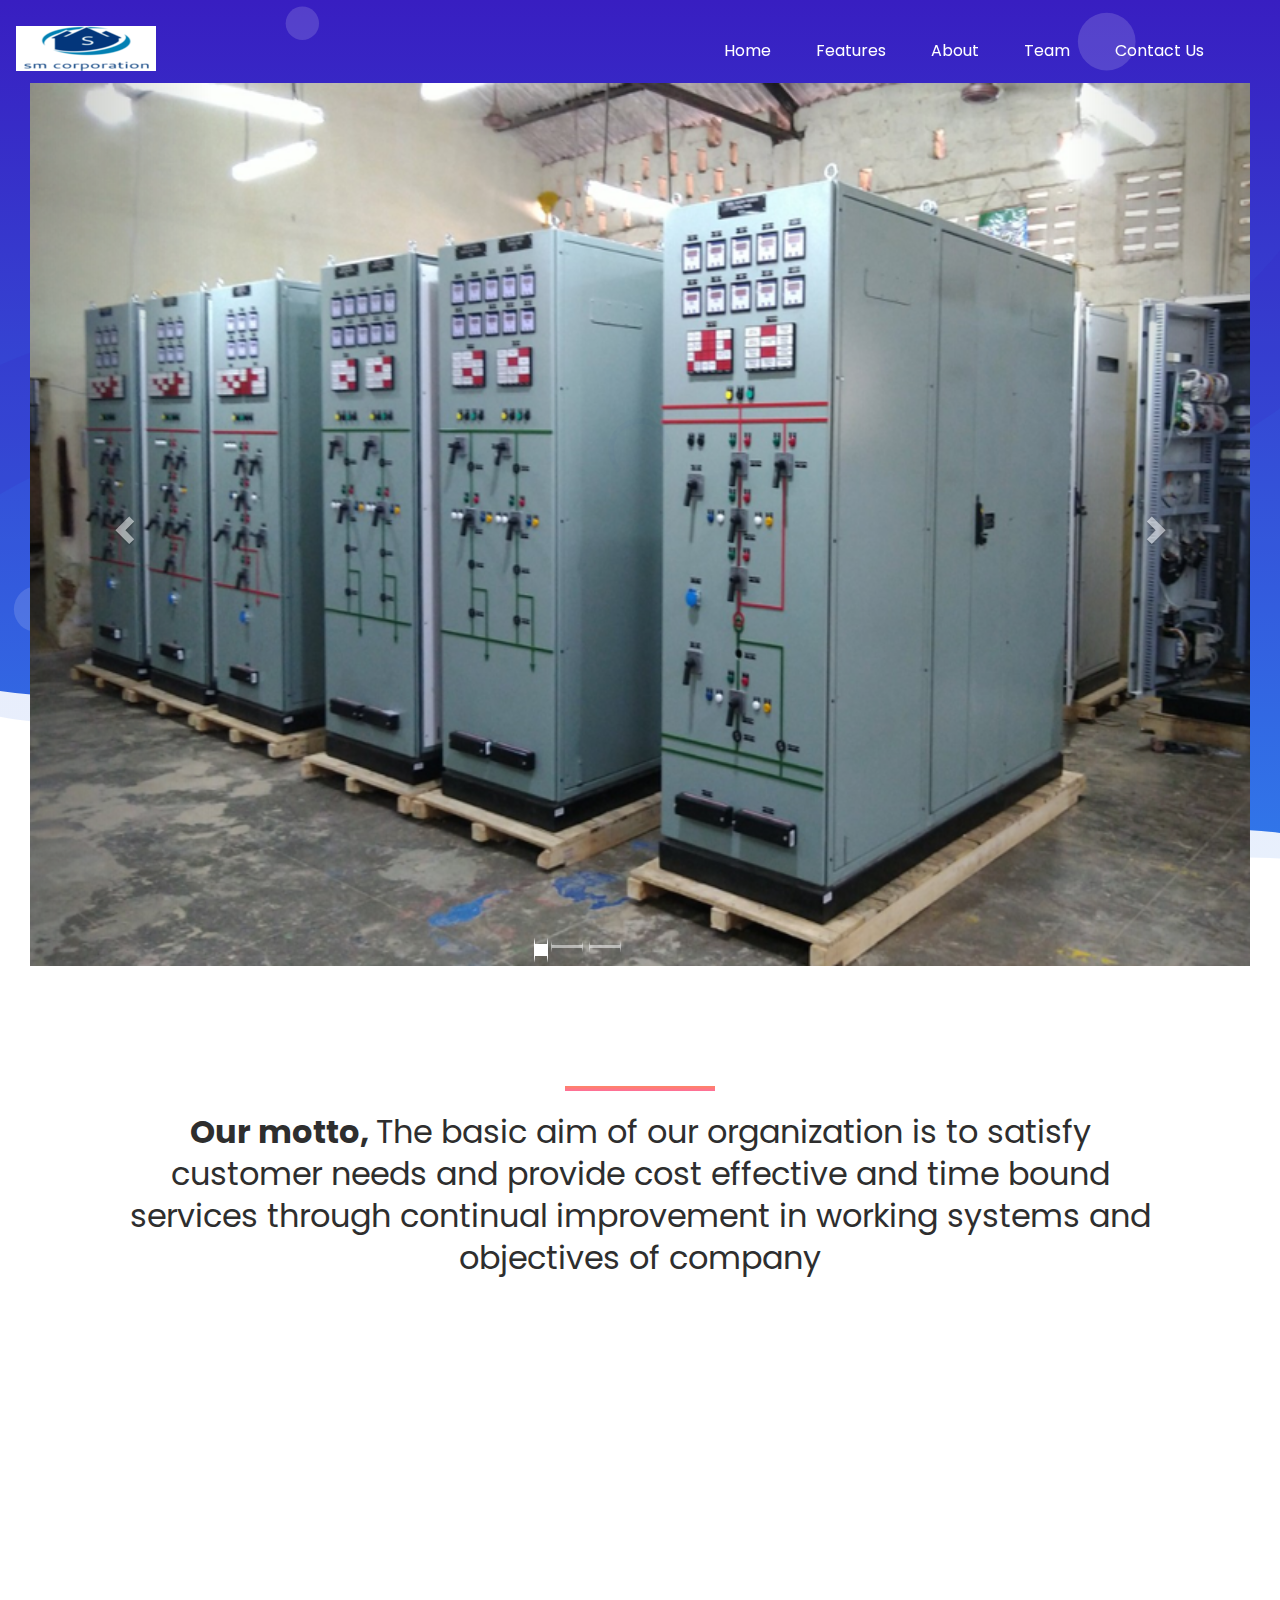
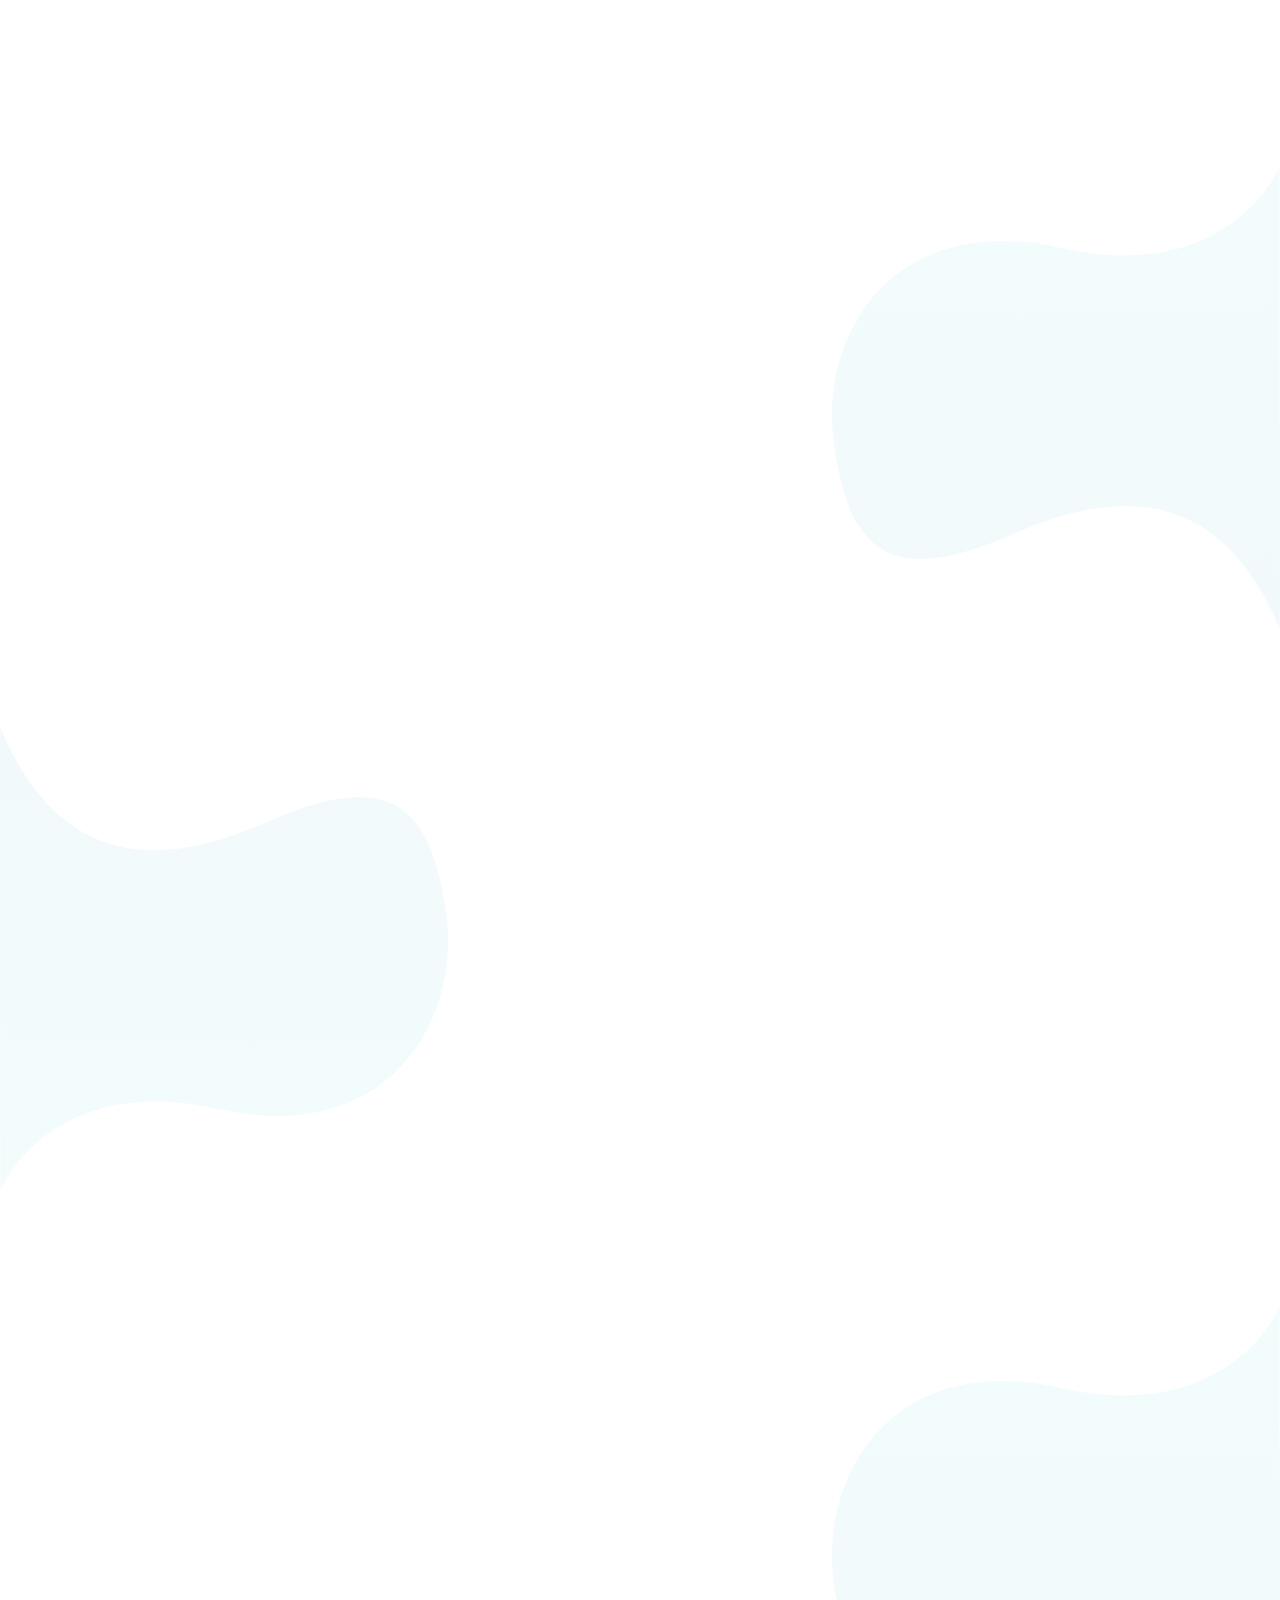
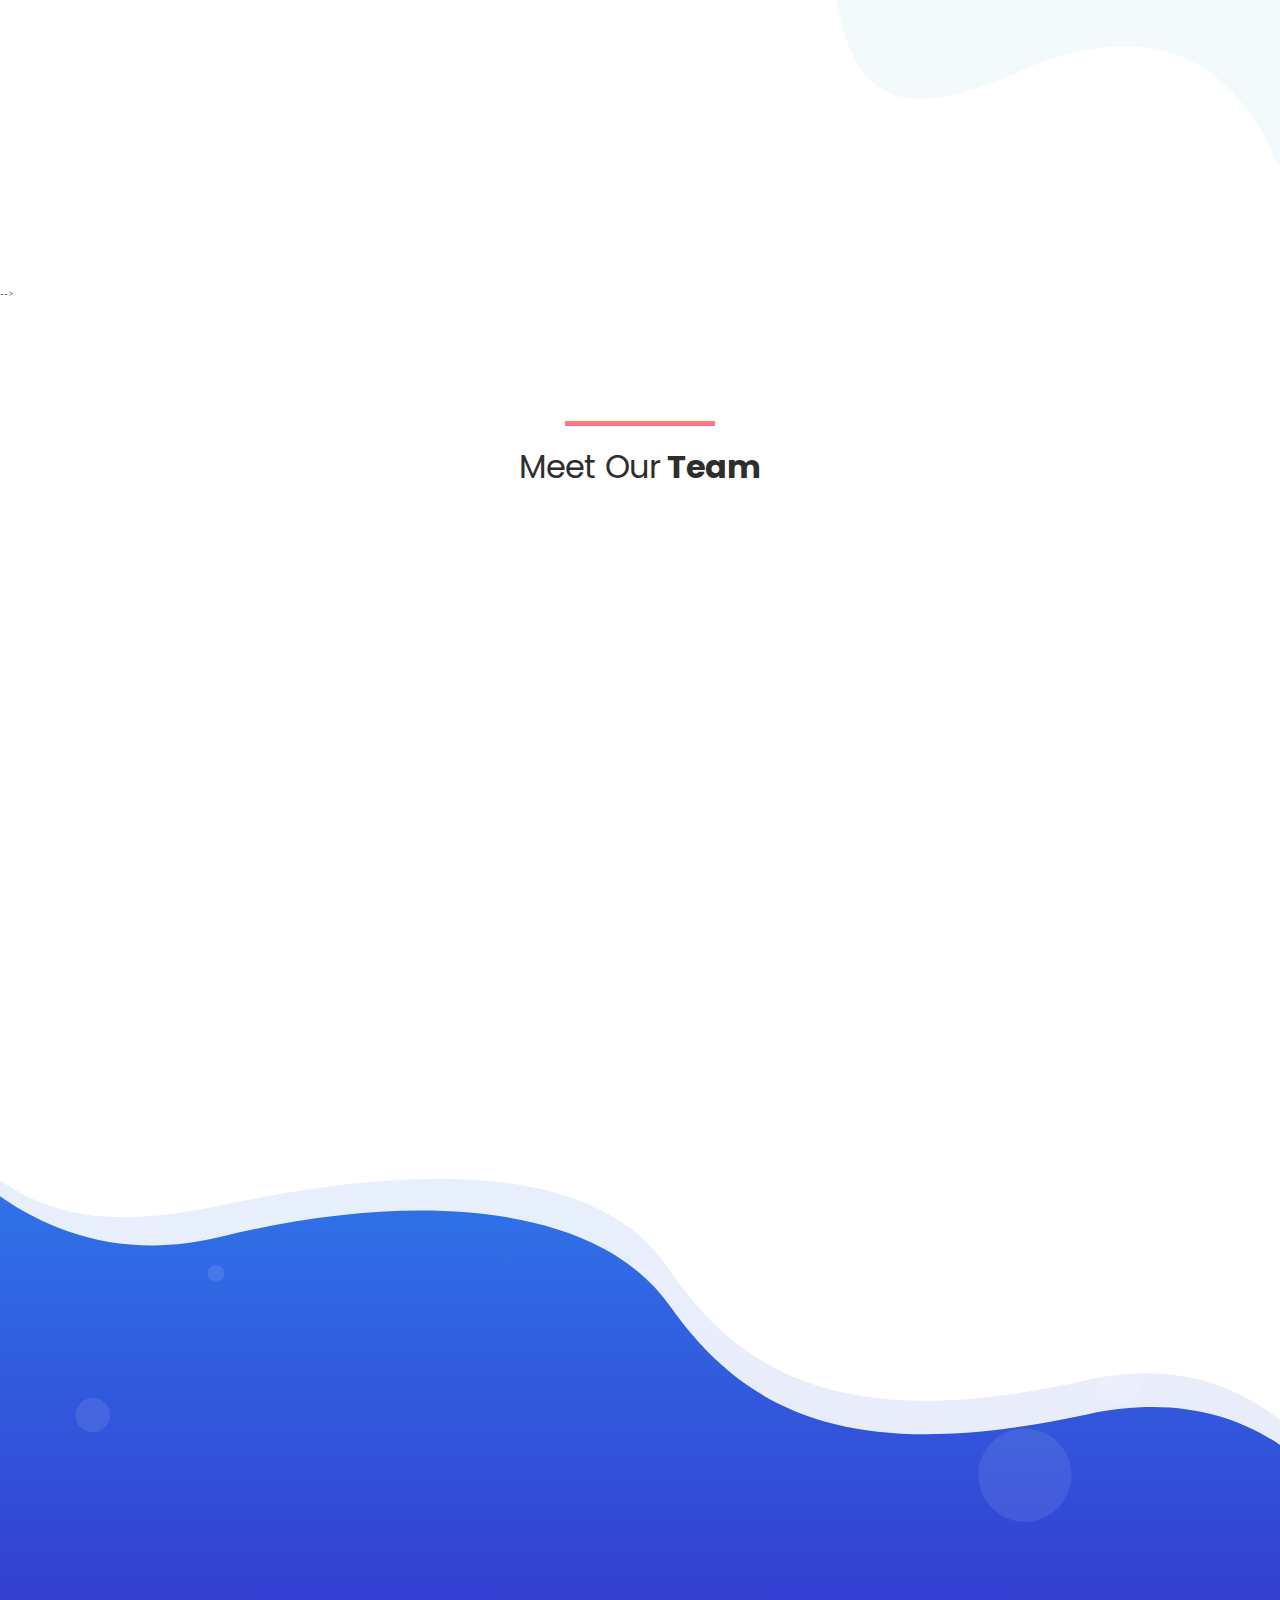
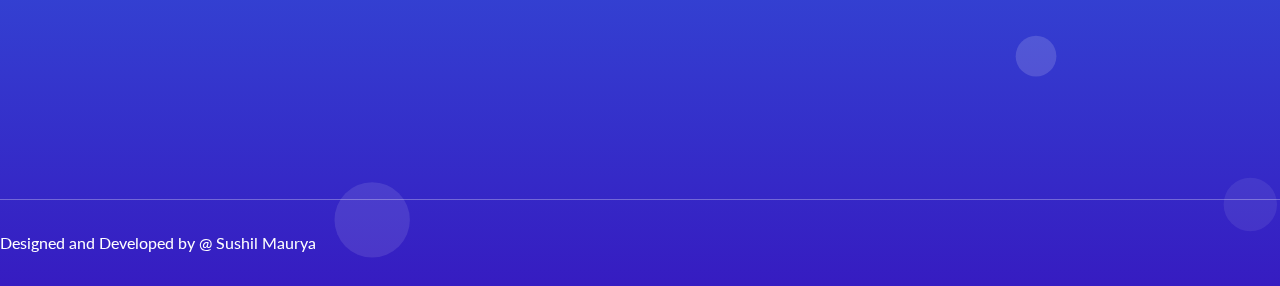
<file: index.html>
<!DOCTYPE html>
<html class="no-js" lang="en">
  <head>
    <meta charset="utf-8" />

    <!--====== Title ======-->
    <title>Basic - SaaS Landing Page</title>

    <meta name="description" content="" />
    <meta name="viewport" content="width=device-width, initial-scale=1" />

    <!--====== Favicon Icon ======-->
    <link
      rel="shortcut icon"
      href="assets/images/favicon.png"
      type="image/png"
    />

    <!-- <meta name="viewport" content="width=device-width, initial-scale=1" /> -->
    <link
      rel="stylesheet"
      href="https://maxcdn.bootstrapcdn.com/bootstrap/3.4.1/css/bootstrap.min.css"
    />
    <script src="https://ajax.googleapis.com/ajax/libs/jquery/3.6.1/jquery.min.js"></script>
    <script src="https://maxcdn.bootstrapcdn.com/bootstrap/3.4.1/js/bootstrap.min.js"></script>
    <!--====== Animate CSS ======-->
    <link rel="stylesheet" href="assets/css/animate.css" />

    <!--====== Magnific Popup CSS ======-->
    <link rel="stylesheet" href="assets/css/magnific-popup.css" />

    <!--====== Slick CSS ======-->
    <link rel="stylesheet" href="assets/css/slick.css" />

    <!--====== Line Icons CSS ======-->
    <link rel="stylesheet" href="assets/css/LineIcons.css" />

    <!--====== Font Awesome CSS ======-->
    <link rel="stylesheet" href="assets/css/font-awesome.min.css" />

    <!--====== Bootstrap CSS ======-->
    <link rel="stylesheet" href="assets/css/bootstrap.min.css" />

    <!--====== Default CSS ======-->
    <link rel="stylesheet" href="assets/css/default.css" />

    <!--====== Style CSS ======-->
    <link rel="stylesheet" href="assets/css/style.css" />
  </head>

  <body>
    <!--[if IE]>
      <p class="browserupgrade">
        You are using an <strong>outdated</strong> browser. Please
        <a href="https://browsehappy.com/">upgrade your browser</a> to improve
        your experience and security.
      </p>
    <![endif]-->

    <!--====== PRELOADER PART START ======-->

    <div class="preloader">
      <div class="loader">
        <div class="ytp-spinner">
          <div class="ytp-spinner-container">
            <div class="ytp-spinner-rotator">
              <div class="ytp-spinner-left">
                <div class="ytp-spinner-circle"></div>
              </div>
              <div class="ytp-spinner-right">
                <div class="ytp-spinner-circle"></div>
              </div>
            </div>
          </div>
        </div>
      </div>
    </div>

    <!--====== PRELOADER PART ENDS ======-->

    <!--====== HEADER PART START ======-->

    <header class="header-area">
      <div class="navbar-area">
        <div class="container">
          <div class="row">
            <div class="col-lg-12">
              <nav class="navbar navbar-expand-lg">
                <a class="navbar-brand" href="index.html">
                  <img
                    src="/assets/images/new_logo_company (1).png"
                    alt="Logo"
                  />
                </a>
                <button
                  class="navbar-toggler"
                  type="button"
                  data-toggle="collapse"
                  data-target="#navbarSupportedContent"
                  aria-controls="navbarSupportedContent"
                  aria-expanded="false"
                  aria-label="Toggle navigation"
                >
                  <span class="toggler-icon"></span>
                  <span class="toggler-icon"></span>
                  <span class="toggler-icon"></span>
                </button>

                <div
                  class="collapse navbar-collapse sub-menu-bar"
                  id="navbarSupportedContent"
                >
                  <ul id="nav" class="navbar-nav ml-auto">
                    <li class="nav-item active">
                      <a class="page-scroll" href="#home">Home</a>
                    </li>
                    <li class="nav-item">
                      <a class="page-scroll" href="#features">Features</a>
                    </li>
                    <li class="nav-item">
                      <a class="page-scroll" href="#about">About</a>
                    </li>
                    <!-- <li class="nav-item">
                      <a class="page-scroll" href="#facts">Why</a>
                    </li> -->
                    <li class="nav-item">
                      <a class="page-scroll" href="#team">Team</a>
                    </li>
                    <!-- <li class="nav-item">
                      <a class="page-scroll" href="#blog">Blog</a>
                    </li> -->
                    <li class="nav-item">
                      <a class="page-scroll" href="#contact">Contact Us</a>
                    </li>
                  </ul>
                </div>
                <!-- navbar collapse -->
                <!-- navbar collapse -->

                <div class="navbar-btn d-none d-sm-inline-block">
                  <!-- <a class="main-btn" data-scroll-nav="0" href="#pricing"
                    >Free Trial</a
                  > -->
                </div>
              </nav>
              <!-- navbar -->
            </div>
          </div>
          <!-- row -->
        </div>
        <!-- container -->
      </div>
      <!-- navbar area -->

      <div
        id="home"
        class="header-hero bg_cover"
        style="background-image: url(assets/images/banner-bg.svg)"
      >
        <div class="container">
          <div class="row justify-content-center">
            <div class="col-lg-8">
              <div class="header-hero-content text-center">
                <!-- <h3
                  class="header-sub-title wow fadeInUp"
                  data-wow-duration="1.3s"
                  data-wow-delay="0.2s"
                >
                  Basic - SaaS Landing Page
                </h3>
                <h2
                  class="header-title wow fadeInUp"
                  data-wow-duration="1.3s"
                  data-wow-delay="0.5s"
                >
                  Kickstart Your SaaS or App Site
                </h2>
                <p
                  class="text wow fadeInUp"
                  data-wow-duration="1.3s"
                  data-wow-delay="0.8s"
                >
                  Lorem ipsum dolor sit amet, consetetur sadipscing elitr, sed
                  diam nonumy eirmod tempor
                </p>
                <a
                  href="#"
                  class="main-btn wow fadeInUp"
                  data-wow-duration="1.3s"
                  data-wow-delay="1.1s"
                  >Get Started</a
                > -->
              </div>
              <!-- header hero content -->
            </div>
          </div>
          <!-- row -->
          <div class="row">
            <div class="col-lg-12">
              <div
                class="header-hero-image text-center wow fadeIn"
                data-wow-duration="1.3s"
                data-wow-delay="1.4s"
              >
                <div class="container">
                  <div
                    id="myCarousel"
                    class="carousel slide"
                    data-ride="carousel"
                  >
                    <!-- Indicators -->
                    <ol class="carousel-indicators">
                      <li
                        data-target="#myCarousel"
                        data-slide-to="0"
                        class="active"
                      ></li>
                      <li data-target="#myCarousel" data-slide-to="1"></li>
                      <li data-target="#myCarousel" data-slide-to="2"></li>
                    </ol>

                    <!-- Wrapper for slides -->
                    <div class="carousel-inner">
                      <div class="item active">
                        <img
                          src="/assets/images/company_img.png"
                          alt="Los Angeles"
                          style="width: 100%"
                        />
                      </div>

                      <div class="item">
                        <img
                          src="/assets/images/img_courosel_2.png"
                          alt="Chicago"
                          style="width: 100%"
                        />
                      </div>

                      <div class="item">
                        <img
                          src="/assets/images/courosel_3_img.png"
                          alt="New york"
                          style="width: 100%"
                        />
                      </div>
                    </div>

                    <!-- Left and right controls -->
                    <a
                      class="left carousel-control"
                      href="#myCarousel"
                      data-slide="prev"
                    >
                      <span class="glyphicon glyphicon-chevron-left"></span>
                      <span class="sr-only">Previous</span>
                    </a>
                    <a
                      class="right carousel-control"
                      href="#myCarousel"
                      data-slide="next"
                    >
                      <span class="glyphicon glyphicon-chevron-right"></span>
                      <span class="sr-only">Next</span>
                    </a>
                  </div>
                </div>
                <!-- <img src="assets/images/header-hero.png" alt="hero" /> -->
              </div>
              <!-- header hero image -->
            </div>
          </div>
          <!-- row -->
        </div>
        <!-- container -->
        <div id="particles-1" class="particles"></div>
      </div>
      <!-- header hero -->
    </header>

    <!--====== HEADER PART ENDS ======-->

    <!--====== BRAMD PART START ======-->

    <!-- <div class="brand-area pt-90">
      <div class="container">
        <div class="row">
          <div class="col-lg-12">
            <div
              class="brand-logo d-flex align-items-center justify-content-center justify-content-md-between"
            >
              <div
                class="single-logo mt-30 wow fadeIn"
                data-wow-duration="1s"
                data-wow-delay="0.2s"
              >
                <img src="assets/images/brand-1.png" alt="brand" />
              </div>
              <!-- single logo -->
    <!-- <div
                class="single-logo mt-30 wow fadeIn"
                data-wow-duration="1.5s"
                data-wow-delay="0.2s"
              >
                <img src="assets/images/brand-2.png" alt="brand" />
              </div>
              <!-- single logo -->
    <!-- <div -->
    <!-- class="single-logo mt-30 wow fadeIn" data-wow-duration="1.5s" -->
    <!-- data-wow-delay="0.3s" > -->
    <!-- -->
    
    <!-- <img src="assets/images/brand-3.png" alt="brand" />
              </div> -->
    <!-- single logo -->
    <!-- <div
                class="single-logo mt-30 wow fadeIn"
                data-wow-duration="1.5s"
                data-wow-delay="0.4s"
              >
                <img src="assets/images/brand-4.png" alt="brand" />
              </div>
              <!-- single logo -->
    <!-- <div
                class="single-logo mt-30 wow fadeIn" -->
    <!-- data-wow-duration="1.5s" data-wow-delay="0.5s" > -->
    <!-- -->
    
    <!-- <img src="assets/images/brand-5.png" alt="brand" /> -->
    <!-- </div> -->
    <!-- single logo -->
    <!-- </div> -->
    <!-- brand logo -->
    <!-- </div> -->
    <!-- </div> -->
    <!-- row -->
    <!-- </div> -->
    <!-- container -->
    <!-- </div> -->
    <!-- -->
    

    <!--====== BRAMD PART ENDS ======-->

    <!--====== SERVICES PART START ======-->

    <section id="features" class="services-area pt-120">
      <div class="container">
        <div class="row justify-content-center">
          <div class="col-lg-10">
            <div class="section-title text-center pb-40">
              <div class="line m-auto"></div>
              <h3 class="title">
                Our motto,
                <span>
                  The basic aim of our organization is to satisfy customer needs
                  and provide cost effective and time bound services through
                  continual improvement in working systems and objectives of
                  company</span
                >
              </h3>
            </div>
            <!-- section title -->
          </div>
        </div>
        <!-- row -->
        <div class="row justify-content-center">
          <div class="col-lg-4 col-md-7 col-sm-8">
            <div
              class="single-services text-center mt-30 wow fadeIn"
              data-wow-duration="1s"
              data-wow-delay="0.2s"
            >
              <div class="services-icon">
                <img
                  class="shape"
                  src="assets/images/services-shape.svg"
                  alt="shape"
                />
                <img
                  class="shape-1"
                  src="assets/images/services-shape-1.svg"
                  alt="shape"
                />
                <i class="lni-baloon"></i>
              </div>
              <div class="services-content mt-30">
                <h4 class="services-title">
                  <a href="#">Products & Services</a>
                </h4>
                <p class="text">
                  We are engaged in Manufacturing of Control and Relay Panels,
                  Electrical Component Suppliers and all kinds of technical and
                  non technical labor support services
                </p>
                <!-- <a class="more" href="#"
                  >Learn More <i class="lni-chevron-right"></i
                ></a> -->
              </div>
            </div>
            <!-- single services -->
          </div>
          <div class="col-lg-4 col-md-7 col-sm-8">
            <div
              class="single-services text-center mt-30 wow fadeIn"
              data-wow-duration="1s"
              data-wow-delay="0.5s"
            >
              <div class="services-icon">
                <img
                  class="shape"
                  src="assets/images/services-shape.svg"
                  alt="shape"
                />
                <img
                  class="shape-1"
                  src="assets/images/services-shape-2.svg"
                  alt="shape"
                />
                <i class="lni-cog"></i>
              </div>
              <div class="services-content mt-30">
                <h4 class="services-title"><a href="#">Robust staff</a></h4>
                <p class="text">
                  We have dedicated Team of More than 30 staff which includes
                  engineers, workers ,helpers On Company Role to Maintain
                  Perfection and Balance the Workflow
                </p>
                <!-- <a class="more" href="#"
                  >Learn More <i class="lni-chevron-right"></i
                ></a> -->
              </div>
            </div>
            <!-- single services -->
          </div>
          <div class="col-lg-4 col-md-7 col-sm-8">
            <div
              class="single-services text-center mt-30 wow fadeIn"
              data-wow-duration="1s"
              data-wow-delay="0.8s"
            >
              <div class="services-icon">
                <img
                  class="shape"
                  src="assets/images/services-shape.svg"
                  alt="shape"
                />
                <img
                  class="shape-1"
                  src="assets/images/services-shape-3.svg"
                  alt="shape"
                />
                <i class="lni-bolt-alt"></i>
              </div>
              <div class="services-content mt-30">
                <h4 class="services-title"><a href="#">Achievements</a></h4>
                <p class="text">
                  Currently we are No.1 CRP Channel Partner in Goa For Siemens
                  Goa Unit In Financial Year 2019-20 more than 1500+ CRP Panels
                  were successfully deliver to esteemed Customers
                </p>
                <!-- <a class="more" href="#"
                  >Learn More <i class="lni-chevron-right"></i
                ></a> -->
              </div>
            </div>
            <!-- single services -->
          </div>
        </div>
        <!-- row -->
      </div>
      <!-- container -->
    </section>

    <!--====== SERVICES PART ENDS ======-->

    <!--====== ABOUT PART START ======-->

    <section id="about" class="about-area pt-70">
      <div class="container">
        <div class="row">
          <div class="col-lg-6">
            <div
              class="about-content mt-50 wow fadeInLeftBig"
              data-wow-duration="1s"
              data-wow-delay="0.5s"
            >
              <div class="section-title">
                <div class="line"></div>
                <h3 class="title">
                  Control & Relay panel <span>Features and Apllications</span>
                </h3>
              </div>
              <!-- section title -->
              <p class="text">
                A control & relay panel is designed to provide to control the
                associated line or transformer through outdoor switchgear at
                various 11KV and 33KV zonal substations. The control & Relay
                panels are complete in themselves with all main and auxiliary
                relays, annunciation relay, fuses, links, switches, wiring,
                labels, terminal blocks, earthing terminals, base frame,
                foundation bolts, illumination, cable glands etc. These panels
                are used for the control & monitoring of electrical equipments
                such as transformers, generators and circuit breakers. Indoor
                Control panel for Outdoor VCB includes IDMT Numerical relay,
                Master Trip Relay, Trip circuit Supervision Relay, Indications &
                meters etc. We have the capacity to Manufacture 90-100CRP Panels
                Per Month
              </p>
              <!-- <a href="#" class="main-btn">Try it Free</a> -->
            </div>
            <!-- about content -->
          </div>
          <div class="col-lg-6">
            <div
              class="about-image text-center mt-50 wow fadeInRightBig"
              data-wow-duration="1s"
              data-wow-delay="0.5s"
            >
              <img src="assets/images/company_img.png" alt="about" />
            </div>
            <!-- about image -->
          </div>
        </div>
        <!-- row -->
      </div>
      <!-- container -->
      <div class="about-shape-1">
        <img src="assets/images/about-shape-1.svg" alt="shape" />
      </div>
    </section>

    <!--====== ABOUT PART ENDS ======-->

    <!--====== ABOUT PART START ======-->

    <section class="about-area pt-70">
      <div class="about-shape-2">
        <img src="/assets/images/about-shape-2.svg" alt="shape" />
      </div>
      <div class="container">
        <div class="row">
          <div class="col-lg-6 order-lg-last">
            <div
              class="about-content mt-50 wow fadeInLeftBig"
              data-wow-duration="1s"
              data-wow-delay="0.5s"
            >
              <div class="section-title">
                <div class="line"></div>
                <h3 class="title">
                  Process flow <span> during manufacturing </span>
                </h3>
              </div>
              <!-- section title -->
              <p class="text">
                Lorem ipsum dolor sit amet, consetetur sadipscing elitr, seiam
                nonumy eirmod tempor invidunt ut labore et dolore magna aliquyam
                erat, sed diam voluptua. At vero eos et accusam et justo duo
                dolores et ea rebum. Stet clita kasd gubergren, no sea takimata
                sanctus est Lorem ipsum dolor sit amet. Lorem ipsum dolor sit
                amet, consetetur sadipscing.
              </p>
              <!-- <a href="#" class="main-btn">Try it Free</a> -->
            </div>
            <!-- about content -->
          </div>
          <div class="col-lg-6 order-lg-first">
            <div
              class="about-image text-center mt-50 wow fadeInRightBig"
              data-wow-duration="1s"
              data-wow-delay="0.5s"
            >
              <img src="assets/images/procee_flow_ind.png" alt="about" />
            </div>
            <!-- about image -->
          </div>
        </div>
        <!-- row -->
      </div>
      <!-- container -->
    </section>

    <!--====== ABOUT PART START ======-->

    <section class="about-area pt-70">
      <div class="container">
        <div class="row">
          <div class="col-lg-6">
            <div
              class="about-content mt-50 wow fadeInLeftBig"
              data-wow-duration="1s"
              data-wow-delay="0.5s"
            >
              <div class="section-title">
                <div class="line"></div>
                <h3 class="title">
                  <span>Organization hierarchy</span> and customer satisfaction.
                </h3>
              </div>
              <!-- section title -->
              <p class="text">
                We shall create a environment wherein company’s growth and well
                being are intertwined with the progress and prosperity of its
                employees. We will inculcate work ethic where all actions are
                customer driven. We have 3 Dedicated contractor Working with SM
                Only.
              </p>
              <!-- <a href="#" class="main-btn">Try it Free</a> -->
            </div>
            <!-- about content -->
          </div>
          <div class="col-lg-6">
            <div
              class="about-image text-center mt-50 wow fadeInRightBig"
              data-wow-duration="1s"
              data-wow-delay="0.5s"
            >
              <img src="assets/images/organization_chart.png" alt="about" />
            </div>
            <!-- about image -->
          </div>
        </div>
        <!-- row -->
      </div>
      <!-- container -->
      <div class="about-shape-1">
        <img src="assets/images/about-shape-1.svg" alt="shape" />
      </div>
    </section>

    <!--====== ABOUT PART ENDS ======-->

    <!--====== ABOUT PART ENDS ======-->

    <!--====== VIDEO COUNTER PART START ======-->

    <!-- <section id="facts" class="video-counter pt-70">
      <div class="container">
        <div class="row">
          <div class="col-lg-6">
            <div
              class="video-content mt-50 wow fadeIn"
              data-wow-duration="1s"
              data-wow-delay="0.5s"
            >
              <img class="dots" src="assets/images/dots.svg" alt="dots" />
              <div class="video-wrapper">
                <div class="video-image">
                  <img src="assets/images/video.png" alt="video" />
                </div>
                <div class="video-icon">
                  <a
                    href="https://www.youtube.com/watch?v=r44RKWyfcFw"
                    class="video-popup"
                    ><i class="lni-play"></i
                  ></a>
                </div>
              </div>
              <!-- video wrapper -->
    <!-- </div> -->
    <!-- video content -->
    <!-- </div> -->
    <!-- <div class="col-lg-6">
            <div
              class="counter-wrapper mt-50 wow fadeIn"
              data-wow-duration="1s"
              data-wow-delay="0.8s"
            >
              <div class="counter-content">
                <div class="section-title">
                  <div class="line"></div>
                  <h3 class="title">Cool facts <span> this about app</span></h3>
                </div> -->
    <!-- section title -->
    <!-- <p class="text">
                  Lorem ipsum dolor sit amet, consetetur sadipscing elitr, seiam
                  nonumy eirmod tempor invidunt ut labore et dolore magna
                  aliquyam erat, sed diam voluptua.
                </p>
              </div> -->
    <!-- counter content -->
    <!-- <div class="row no-gutters">
                <div class="col-4">
                  <div
                    class="single-counter counter-color-1 d-flex align-items-center justify-content-center"
                  >
                    <div class="counter-items text-center">
                      <span class="count"
                        ><span class="counter">125</span>K</span
                      > -->
    <!-- <p class="text">Downloads</p>
                    </div>
                  </div> -->
    <!-- single counter -->
    <!-- </div>
                <div class="col-4">
                  <div
                    class="single-counter counter-color-2 d-flex align-items-center justify-content-center"
                  >
                    <div class="counter-items text-center">
                      <span class="count"
                        ><span class="counter">87</span>K</span
                      >
                      <p class="text">Active Users</p>
                    </div>
                  </div> -->
    <!-- single counter -->
    <!-- </div>
                <div class="col-4">
                  <div
                    class="single-counter counter-color-3 d-flex align-items-center justify-content-center"
                  >
                    <div class="counter-items text-center">
                      <span class="count"
                        ><span class="counter">4.8</span></span
                      >
                      <p class="text">User Rating</p>
                    </div>
                  </div> -->
    <!-- single counter -->
    <!-- </div>
              </div> -->
    <!-- row -->
    <!-- </div> -->
    <!-- counter wrapper -->
    <!-- </div>
        </div> -->
    <!-- row -->
    <!-- </div> -->
    -->
    <!-- container -->
    <!-- </section> -->

    <!--====== VIDEO COUNTER PART ENDS ======-->

    <!--====== TEAM PART START ======-->

    <section id="team" class="team-area pt-120">
      <div class="container">
        <div class="row justify-content-center">
          <div class="col-lg-5">
            <div class="section-title text-center pb-30">
              <div class="line m-auto"></div>
              <h3 class="title"><span>Meet Our</span> Team</h3>
            </div>
            <!-- section title -->
          </div>
        </div>
        <!-- row -->
        <div class="row justify-content-center">
          <div class="col-lg-4 col-md-7 col-sm-8">
            <div
              class="single-team text-center mt-30 wow fadeIn"
              data-wow-duration="1s"
              data-wow-delay="0.2s"
            >
              <div class="team-image">
                <img src="assets/images/pramod_img (2).jpeg" alt="Team" />
                <div class="social">
                  <!-- <ul>
                    <li>
                      <a href="#"><i class="lni-facebook-filled"></i></a>
                    </li>
                    <li>
                      <a href="#"><i class="lni-twitter-filled"></i></a>
                    </li>
                    <li>
                      <a href="#"><i class="lni-instagram-filled"></i></a>
                    </li>
                    <li>
                      <a href="#"><i class="lni-linkedin-original"></i></a>
                    </li>
                  </ul> -->
                </div>
              </div>
              <div class="team-content">
                <h5 class="holder-name"><a href="#">Mr.Pramod Maurya</a></h5>
                <p class="text">Founder and HOD(Purchase)</p>
              </div>
            </div>
            <!-- single team -->
          </div>
          <div class="col-lg-4 col-md-7 col-sm-8">
            <div
              class="single-team text-center mt-30 wow fadeIn"
              data-wow-duration="1s"
              data-wow-delay="0.5s"
            >
              <div class="team-image">
                <img src="assets/images/umesh_img.jpeg" alt="Team" />
                <div class="social">
                  <!-- <ul>
                    <li>
                      <a href="#"><i class="lni-facebook-filled"></i></a>
                    </li>
                    <li>
                      <a href="#"><i class="lni-twitter-filled"></i></a>
                    </li>
                    <li>
                      <a href="#"><i class="lni-instagram-filled"></i></a>
                    </li>
                    <li>
                      <a href="#"><i class="lni-linkedin-original"></i></a>
                    </li>
                  </ul> -->
                </div>
              </div>
              <div class="team-content">
                <h5 class="holder-name"><a href="#"> Mr.Umesh kushwaha</a></h5>
                <p class="text">Co founder</p>
              </div>
            </div>
            <!-- single team -->
          </div>
          <div class="col-lg-4 col-md-7 col-sm-8">
            <div
              class="single-team text-center mt-30 wow fadeIn"
              data-wow-duration="1s"
              data-wow-delay="0.8s"
            >
              <div class="team-image">
                <img src="assets/images/team-1.png" alt="Team" />
                <div class="social">
                  <!-- <ul>
                    <li>
                      <a href="#"><i class="lni-facebook-filled"></i></a>
                    </li>
                    <li>
                      <a href="#"><i class="lni-twitter-filled"></i></a>
                    </li>
                    <li>
                      <a href="#"><i class="lni-instagram-filled"></i></a>
                    </li>
                    <li>
                      <a href="#"><i class="lni-linkedin-original"></i></a>
                    </li>
                  </ul> -->
                </div>
              </div>
              <div class="team-content">
                <h5 class="holder-name"><a href="#">XYZ</a></h5>
                <p class="text">Business Development Manager</p>
              </div>
            </div>
            <!-- single team -->
          </div>
        </div>
        <!-- row -->
      </div>
      <!-- container -->
    </section>

    <!--====== TEAM PART ENDS ======-->

    <!--====== TESTIMONIAL PART START ======-->

    <!-- <section id="testimonial" class="testimonial-area pt-120">
      <div class="container">
        <div class="row justify-content-center">
          <div class="col-lg-5">
            <div class="section-title text-center pb-40">
              <div class="line m-auto"></div>
              <h3 class="title">Users sharing<span> their experience</span></h3>
            </div>
            <!-- section title -->
    <!-- </div>
        </div> -->
    <!-- row -->
    <!-- <div
          class="row testimonial-active wow fadeInUpBig"
          data-wow-duration="1s"
          data-wow-delay="0.8s"
        >
          <div class="col-lg-4">
            <div class="single-testimonial">
              <div
                class="testimonial-review d-flex align-items-center justify-content-between"
              >
                <div class="quota">
                  <i class="lni-quotation"></i>
                </div>
                <div class="star">
                  <ul>
                    <li><i class="lni-star-filled"></i></li>
                    <li><i class="lni-star-filled"></i></li>
                    <li><i class="lni-star-filled"></i></li>
                    <li><i class="lni-star-filled"></i></li>
                    <li><i class="lni-star-filled"></i></li>
                  </ul>
                </div>
              </div>
              <div class="testimonial-text">
                <p class="text">
                  Lorem ipsum dolor sit amet,consetetur sadipscing elitr,
                  seddiam nonu eirmod tempor invidunt labore.Lorem ipsum dolor
                  sit amet,consetetur sadipscing elitr, seddiam nonu.
                </p>
              </div>
              <div class="testimonial-author d-flex align-items-center">
                <div class="author-image">
                  <img
                    class="shape"
                    src="assets/images/textimonial-shape.svg"
                    alt="shape"
                  />
                  <img
                    class="author"
                    src="assets/images/author-1.png"
                    alt="author"
                  />
                </div>
                <div class="author-content media-body">
                  <h6 class="holder-name">Jenny Deo</h6>
                  <p class="text">CEO, SpaceX</p>
                </div>
              </div>
            </div> -->
    <!-- single testimonial -->
    <!-- </div>
          <div class="col-lg-4">
            <div class="single-testimonial">
              <div
                class="testimonial-review d-flex align-items-center justify-content-between"
              >
                <div class="quota">
                  <i class="lni-quotation"></i>
                </div>
                <div class="star">
                  <ul>
                    <li><i class="lni-star-filled"></i></li>
                    <li><i class="lni-star-filled"></i></li>
                    <li><i class="lni-star-filled"></i></li>
                    <li><i class="lni-star-filled"></i></li>
                    <li><i class="lni-star-filled"></i></li>
                  </ul>
                </div>
              </div>
              <div class="testimonial-text">
                <p class="text">
                  Lorem ipsum dolor sit amet,consetetur sadipscing elitr,
                  seddiam nonu eirmod tempor invidunt labore.Lorem ipsum dolor
                  sit amet,consetetur sadipscing elitr, seddiam nonu.
                </p>
              </div>
              <div class="testimonial-author d-flex align-items-center">
                <div class="author-image">
                  <img
                    class="shape"
                    src="assets/images/textimonial-shape.svg"
                    alt="shape"
                  />
                  <img
                    class="author"
                    src="assets/images/author-2.png"
                    alt="author"
                  />
                </div>
                <div class="author-content media-body">
                  <h6 class="holder-name">Marjin Otte</h6>
                  <p class="text">UX Specialist, Yoast</p>
                </div>
              </div>
            </div>
            <!-- single testimonial -->
    <!-- </div>
          <div class="col-lg-4">
            <div class="single-testimonial">
              <div
                class="testimonial-review d-flex align-items-center justify-content-between"
              >
                <div class="quota">
                  <i class="lni-quotation"></i>
                </div>
                <div class="star">
                  <ul>
                    <li><i class="lni-star-filled"></i></li>
                    <li><i class="lni-star-filled"></i></li>
                    <li><i class="lni-star-filled"></i></li>
                    <li><i class="lni-star-filled"></i></li>
                    <li><i class="lni-star-filled"></i></li>
                  </ul>
                </div>
              </div>
              <div class="testimonial-text">
                <p class="text">
                  Lorem ipsum dolor sit amet,consetetur sadipscing elitr,
                  seddiam nonu eirmod tempor invidunt labore.Lorem ipsum dolor
                  sit amet,consetetur sadipscing elitr, seddiam nonu.
                </p>
              </div>
              <div class="testimonial-author d-flex align-items-center">
                <div class="author-image">
                  <img
                    class="shape"
                    src="assets/images/textimonial-shape.svg"
                    alt="shape"
                  />
                  <img
                    class="author"
                    src="assets/images/author-3.png"
                    alt="author"
                  />
                </div>
                <div class="author-content media-body">
                  <h6 class="holder-name">David Smith</h6>
                  <p class="text">CTO, Alphabet</p>
                </div>
              </div> -->
    <!-- </div> -->
    <!-- single testimonial -->
    <!-- </div>
          <div class="col-lg-4">
            <div class="single-testimonial">
              <div
                class="testimonial-review d-flex align-items-center justify-content-between"
              >
                <div class="quota">
                  <i class="lni-quotation"></i>
                </div>
                <div class="star">
                  <ul>
                    <li><i class="lni-star-filled"></i></li>
                    <li><i class="lni-star-filled"></i></li>
                    <li><i class="lni-star-filled"></i></li>
                    <li><i class="lni-star-filled"></i></li>
                    <li><i class="lni-star-filled"></i></li>
                  </ul>
                </div>
              </div>
              <div class="testimonial-text">
                <p class="text">
                  Lorem ipsum dolor sit amet,consetetur sadipscing elitr,
                  seddiam nonu eirmod tempor invidunt labore.Lorem ipsum dolor
                  sit amet,consetetur sadipscing elitr, seddiam nonu.
                </p>
              </div>
              <div class="testimonial-author d-flex align-items-center">
                <div class="author-image">
                  <img
                    class="shape"
                    src="assets/images/textimonial-shape.svg"
                    alt="shape"
                  />
                  <img
                    class="author"
                    src="assets/images/author-2.png"
                    alt="author"
                  />
                </div>
                <div class="author-content media-body">
                  <h6 class="holder-name">Fajar Siddiq</h6>
                  <p class="text">COO, MakerFlix</p>
                </div>
              </div>
            </div> -->
    <!-- single testimonial -->
    <!-- </div> -->
    <!-- </div>  -->
    <!-- row -->
    <!-- </div> -->
    <!-- container -->
    <!-- </section> -->

    <!--====== TESTIMONIAL PART ENDS ======-->

    <!--====== FOOTER PART START ======-->

    <footer id="footer" class="footer-area pt-120">
      <section id="contact">
        <div class="container">
          <div
            class="subscribe-area wow fadeIn"
            data-wow-duration="1s"
            data-wow-delay="0.5s"
          >
            <!-- <div class="row">
              <div class="col-lg-6">
                <div class="subscribe-content mt-45">
                  <h2 class="subscribe-title">
                    Subscribe Our Newsletter <span>get reguler updates</span>
                  </h2>
                </div>
              </div> -->
            <div class="col-lg-6">
              <div class="subscribe-form mt-50">
                <form action="#">
                  <!-- <input type="text" placeholder="Enter eamil" /> -->
                  <!-- <button class="main-btn">Subscribe</button> -->
                </form>
              </div>
            </div>
          </div>
          <!-- row -->
        </div>
        <!-- subscribe area -->
        <div class="footer-widget pb-100">
          <div class="row">
            <div class="col-lg-4 col-md-6 col-sm-8">
              <div
                class="footer-about mt-50 wow fadeIn"
                data-wow-duration="1s"
                data-wow-delay="0.2s"
              >
                <a class="logo" href="#">
                  <img src="assets/images/new_logo_company (1).png" alt="logo" />
                </a>
                <p class="text">
                 
                </p>
                <ul class="social">
                  <li>
                    <a href="#"><i class="lni-facebook-filled"></i></a>
                  </li>
                  <li>
                    <a href="#"><i class="lni-twitter-filled"></i></a>
                  </li>
                  <li>
                    <a href="#"><i class="lni-instagram-filled"></i></a>
                  </li>
                  <li>
                    <a href="#"><i class="lni-linkedin-original"></i></a>
                  </li>
                </ul>
              </div>
              <!-- footer about -->
            </div>
            <div class="col-lg-5 col-md-7 col-sm-7">
              <div class="footer-link d-flex mt-50 justify-content-md-between">
                <div
                  class="link-wrapper wow fadeIn"
                  data-wow-duration="1s"
                  data-wow-delay="0.4s"
                >
                  <div class="footer-title"> -->
                   <h4 class="title">Quick Link</h4>
                   </div>  
                   <ul class="link">
                      <li><a href="#">Road Map</a></li>
                      <li><a href="#">Privacy Policy</a></li>
                      <li><a href="#">Refund Policy</a></li>
                      <li><a href="#">Terms of Service</a></li>
                      <li><a href="#">Pricing</a></li>
                    </ul> 
                   </div>
                  <!-- footer wrapper -->
                  <div
                    class="link-wrapper wow fadeIn"
                    data-wow-duration="1s"
                    data-wow-delay="0.6s"
                  >
                    <div class="footer-title">
                      <h4 class="title">Resources</h4>
                    </div>
                    <ul class="link">
                      <li><a href="#">Home</a></li>
                      <li><a href="#">Page</a></li>
                      <li><a href="#">Portfolio</a></li>
                      <!-- <li><a href="#">Blog</a></li> -->
                      <li><a href="#">Contact</a></li>
                    </ul>
                  </div>
                  <!-- footer wrapper -->
                </div>
                <!-- footer link -->
              </div>
              <div class="col-lg-3 col-md-5 col-sm-5">
                <div
                  class="footer-contact mt-50 wow fadeIn"
                  data-wow-duration="1s"
                  data-wow-delay="0.8s"
                >
                  <div class="footer-title">
                    <h4 class="title">Contact Us</h4>
                  </div>
                  <ul class="contact">
                    <li>9699939555</li>
                    <li>sm@smcorporationgoa.com</li>
                    <li>www.yourweb.com</li>
                    <li>
                      Plot No –B5 ,Phase –II ,Margao Industrial Estate , San
                      Jose De Areal Nessai , Salcete Goa – 403709
                    </li>
                  </ul>
                </div>
                <!-- footer contact -->
              </div>
            </div>
            <!-- row -->
          </div>
          <!-- footer widget -->
          <div class="footer-copyright">
            <div class="row">
              <div class="col-lg-12">
                <div class="copyright d-sm-flex justify-content-between">
                  <div class="copyright-content">
                    <p class="text">
                      Designed and Developed by
                      <a href="#" rel="nofollow"> @ Sushil Maurya</a>
                    </p>
                  </div>
                  <!-- copyright content -->
                </div>
                <!-- copyright -->
              </div>
            </div>
            <!-- row -->
          </div>
          <!-- footer copyright -->
        </div>
        <!-- container -->
        <div id="particles-2"></div>
      </section>
    </footer>

    <!--====== FOOTER PART ENDS ======-->

    <!--====== BACK TOP TOP PART START ======-->

    <a href="#" class="back-to-top"><i class="lni-chevron-up"></i></a>

    <!--====== BACK TOP TOP PART ENDS ======-->

    <!--====== PART START ======-->

    <!--
    <section class="">
        <div class="container">
            <div class="row">
                <div class="col-lg-"></div>
            </div>
        </div>
    </section>
-->

    <!--====== PART ENDS ======-->

    <!--====== Jquery js ======-->
    <script src="assets/js/vendor/jquery-1.12.4.min.js"></script>
    <script src="assets/js/vendor/modernizr-3.7.1.min.js"></script>

    <!--====== Bootstrap js ======-->
    <script src="assets/js/popper.min.js"></script>
    <script src="assets/js/bootstrap.min.js"></script>

    <!--====== Plugins js ======-->
    <script src="assets/js/plugins.js"></script>

    <!--====== Slick js ======-->
    <script src="assets/js/slick.min.js"></script>

    <!--====== Ajax Contact js ======-->
    <script src="assets/js/ajax-contact.js"></script>

    <!--====== Counter Up js ======-->
    <script src="assets/js/waypoints.min.js"></script>
    <script src="assets/js/jquery.counterup.min.js"></script>

    <!--====== Magnific Popup js ======-->
    <script src="assets/js/jquery.magnific-popup.min.js"></script>

    <!--====== Scrolling Nav js ======-->
    <script src="assets/js/jquery.easing.min.js"></script>
    <script src="assets/js/scrolling-nav.js"></script>

    <!--====== wow js ======-->
    <script src="assets/js/wow.min.js"></script>

    <!--====== Particles js ======-->
    <script src="assets/js/particles.min.js"></script>

    <!--====== Main js ======-->
    <script src="assets/js/main.js"></script>
  </body>
</html>
</file>
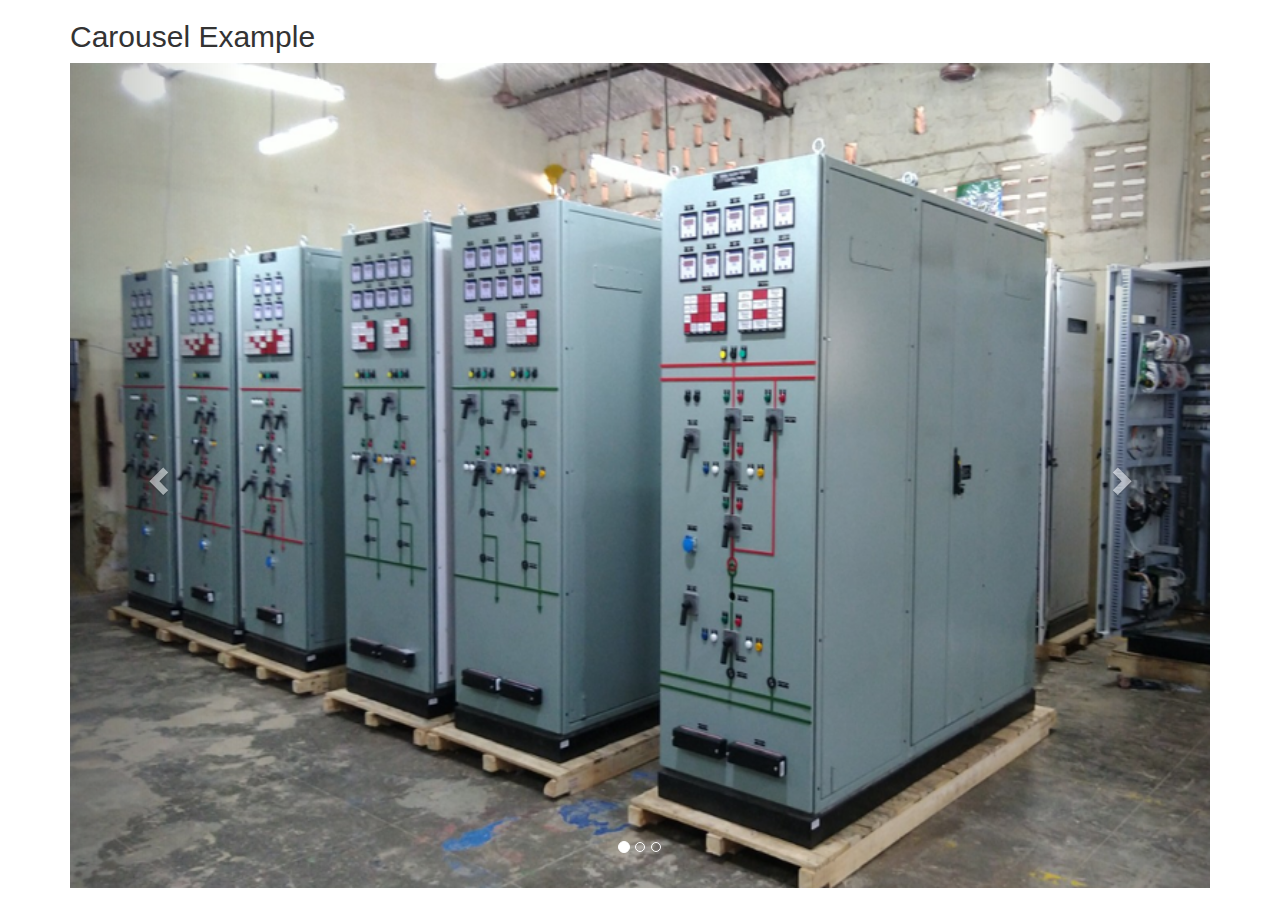
<file: edit.html>
<!DOCTYPE html>
<html lang="en">
  <head>
    <title>Bootstrap Example</title>
    <meta charset="utf-8" />
    <meta name="viewport" content="width=device-width, initial-scale=1" />
    <link
      rel="stylesheet"
      href="https://maxcdn.bootstrapcdn.com/bootstrap/3.4.1/css/bootstrap.min.css"
    />
    <script src="https://ajax.googleapis.com/ajax/libs/jquery/3.6.1/jquery.min.js"></script>
    <script src="https://maxcdn.bootstrapcdn.com/bootstrap/3.4.1/js/bootstrap.min.js"></script>
  </head>
  <body>
    <div class="container">
      <h2>Carousel Example</h2>
      <div id="myCarousel" class="carousel slide" data-ride="carousel">
        <!-- Indicators -->
        <ol class="carousel-indicators">
          <li data-target="#myCarousel" data-slide-to="0" class="active"></li>
          <li data-target="#myCarousel" data-slide-to="1"></li>
          <li data-target="#myCarousel" data-slide-to="2"></li>
        </ol>

        <!-- Wrapper for slides -->
        <div class="carousel-inner">
          <div class="item active">
            <img
              src="/assets/images/company_img.png"
              alt="Los Angeles"
              style="width: 100%"
            />
          </div>

          <div class="item">
            <img
              src="/assets/images/img_courosel_2.png"
              alt="Chicago"
              style="width: 100%"
            />
          </div>

          <div class="item">
            <img
              src="/assets/images/courosel_3_img.png"
              alt="New york"
              style="width: 100%"
            />
          </div>
        </div>

        <!-- Left and right controls -->
        <a class="left carousel-control" href="#myCarousel" data-slide="prev">
          <span class="glyphicon glyphicon-chevron-left"></span>
          <span class="sr-only">Previous</span>
        </a>
        <a class="right carousel-control" href="#myCarousel" data-slide="next">
          <span class="glyphicon glyphicon-chevron-right"></span>
          <span class="sr-only">Next</span>
        </a>
      </div>
    </div>
  </body>
</html>
</file>
<file: assets/css/default.css>
/* Deafult Margin & Padding */
/*-- Margin Top --*/
.mt-5 {
	margin-top: 5px;
}
.mt-10 {
	margin-top: 10px;
}
.mt-15 {
	margin-top: 15px;
}
.mt-20 {
	margin-top: 20px;
}
.mt-25 {
	margin-top: 25px;
}
.mt-30 {
	margin-top: 30px;
}
.mt-35 {
	margin-top: 35px;
}
.mt-40 {
	margin-top: 40px;
}
.mt-45 {
	margin-top: 45px;
}
.mt-50 {
	margin-top: 50px;
}
.mt-55 {
	margin-top: 55px;
}
.mt-60 {
	margin-top: 60px;
}
.mt-65 {
	margin-top: 65px;
}
.mt-70 {
	margin-top: 70px;
}
.mt-75 {
	margin-top: 75px;
}
.mt-80 {
	margin-top: 80px;
}
.mt-85 {
	margin-top: 85px;
}
.mt-90 {
	margin-top: 90px;
}
.mt-95 {
	margin-top: 95px;
}
.mt-100 {
	margin-top: 100px;
}
.mt-105 {
	margin-top: 105px;
}
.mt-110 {
	margin-top: 110px;
}
.mt-115 {
	margin-top: 115px;
}
.mt-120 {
	margin-top: 120px;
}
.mt-125 {
	margin-top: 125px;
}
.mt-130 {
	margin-top: 130px;
}
.mt-135 {
	margin-top: 135px;
}
.mt-140 {
	margin-top: 140px;
}
.mt-145 {
	margin-top: 145px;
}
.mt-150 {
	margin-top: 150px;
}
.mt-155 {
	margin-top: 155px;
}
.mt-160 {
	margin-top: 160px;
}
.mt-165 {
	margin-top: 165px;
}
.mt-170 {
	margin-top: 170px;
}
.mt-175 {
	margin-top: 175px;
}
.mt-180 {
	margin-top: 180px;
}
.mt-185 {
	margin-top: 185px;
}
.mt-190 {
	margin-top: 190px;
}
.mt-195 {
	margin-top: 195px;
}
.mt-200 {
	margin-top: 200px;
}
/*-- Margin Bottom --*/

.mb-5 {
	margin-bottom: 5px;
}
.mb-10 {
	margin-bottom: 10px;
}
.mb-15 {
	margin-bottom: 15px;
}
.mb-20 {
	margin-bottom: 20px;
}
.mb-25 {
	margin-bottom: 25px;
}
.mb-30 {
	margin-bottom: 30px;
}
.mb-35 {
	margin-bottom: 35px;
}
.mb-40 {
	margin-bottom: 40px;
}
.mb-45 {
	margin-bottom: 45px;
}
.mb-50 {
	margin-bottom: 50px;
}
.mb-55 {
	margin-bottom: 55px;
}
.mb-60 {
	margin-bottom: 60px;
}
.mb-65 {
	margin-bottom: 65px;
}
.mb-70 {
	margin-bottom: 70px;
}
.mb-75 {
	margin-bottom: 75px;
}
.mb-80 {
	margin-bottom: 80px;
}
.mb-85 {
	margin-bottom: 85px;
}
.mb-90 {
	margin-bottom: 90px;
}
.mb-95 {
	margin-bottom: 95px;
}
.mb-100 {
	margin-bottom: 100px;
}
.mb-105 {
	margin-bottom: 105px;
}
.mb-110 {
	margin-bottom: 110px;
}
.mb-115 {
	margin-bottom: 115px;
}
.mb-120 {
	margin-bottom: 120px;
}
.mb-125 {
	margin-bottom: 125px;
}
.mb-130 {
	margin-bottom: 130px;
}
.mb-135 {
	margin-bottom: 135px;
}
.mb-140 {
	margin-bottom: 140px;
}
.mb-145 {
	margin-bottom: 145px;
}
.mb-150 {
	margin-bottom: 150px;
}
.mb-155 {
	margin-bottom: 155px;
}
.mb-160 {
	margin-bottom: 160px;
}
.mb-165 {
	margin-bottom: 165px;
}
.mb-170 {
	margin-bottom: 170px;
}
.mb-175 {
	margin-bottom: 175px;
}
.mb-180 {
	margin-bottom: 180px;
}
.mb-185 {
	margin-bottom: 185px;
}
.mb-190 {
	margin-bottom: 190px;
}
.mb-195 {
	margin-bottom: 195px;
}
.mb-200 {
	margin-bottom: 200px;
}
/*-- margin left --*/
.ml-5 {
	margin-left: 5px;
}
.ml-10 {
	margin-left: 10px;
}
.ml-15 {
	margin-left: 15px;
}
.ml-20 {
	margin-left: 20px;
}
.ml-25 {
	margin-left: 25px;
}
.ml-30 {
	margin-left: 30px;
}
.ml-35 {
	margin-left: 35px;
}
.ml-40 {
	margin-left: 40px;
}
.ml-45 {
	margin-left: 45px;
}
.ml-50 {
	margin-left: 50px;
}
.ml-55 {
	margin-left: 55px;
}
.ml-60 {
	margin-left: 60px;
}
.ml-65 {
	margin-left: 65px;
}
.ml-70 {
	margin-left: 70px;
}
.ml-75 {
	margin-left: 75px;
}
.ml-80 {
	margin-left: 80px;
}
.ml-85 {
	margin-left: 85px;
}
.ml-90 {
	margin-left: 90px;
}
.ml-95 {
	margin-left: 95px;
}
.ml-100 {
	margin-left: 100px;
}
.ml-105 {
	margin-left: 105px;
}
.ml-110 {
	margin-left: 110px;
}
.ml-115 {
	margin-left: 115px;
}
.ml-120 {
	margin-left: 120px;
}
.ml-125 {
	margin-left: 125px;
}
.ml-130 {
	margin-left: 130px;
}
.ml-135 {
	margin-left: 135px;
}
.ml-140 {
	margin-left: 140px;
}
.ml-145 {
	margin-left: 145px;
}
.ml-150 {
	margin-left: 150px;
}
.ml-155 {
	margin-left: 155px;
}
.ml-160 {
	margin-left: 160px;
}
.ml-165 {
	margin-left: 165px;
}
.ml-170 {
	margin-left: 170px;
}
.ml-175 {
	margin-left: 175px;
}
.ml-180 {
	margin-left: 180px;
}
.ml-185 {
	margin-left: 185px;
}
.ml-190 {
	margin-left: 190px;
}
.ml-195 {
	margin-left: 195px;
}
.ml-200 {
	margin-left: 200px;
}
/*-- margin right --*/
.mr-5 {
	margin-right: 5px;
}
.mr-10 {
	margin-right: 10px;
}
.mr-15 {
	margin-right: 15px;
}
.mr-20 {
	margin-right: 20px;
}
.mr-25 {
	margin-right: 25px;
}
.mr-30 {
	margin-right: 30px;
}
.mr-35 {
	margin-right: 35px;
}
.mr-40 {
	margin-right: 40px;
}
.mr-45 {
	margin-right: 45px;
}
.mr-50 {
	margin-right: 50px;
}
.mr-55 {
	margin-right: 55px;
}
.mr-60 {
	margin-right: 60px;
}
.mr-65 {
	margin-right: 65px;
}
.mr-70 {
	margin-right: 70px;
}
.mr-75 {
	margin-right: 75px;
}
.mr-80 {
	margin-right: 80px;
}
.mr-85 {
	margin-right: 85px;
}
.mr-90 {
	margin-right: 90px;
}
.mr-95 {
	margin-right: 95px;
}
.mr-100 {
	margin-right: 100px;
}
.mr-105 {
	margin-right: 105px;
}
.mr-110 {
	margin-right: 110px;
}
.mr-115 {
	margin-right: 115px;
}
.mr-120 {
	margin-right: 120px;
}
.mr-125 {
	margin-right: 125px;
}
.mr-130 {
	margin-right: 130px;
}
.mr-135 {
	margin-right: 135px;
}
.mr-140 {
	margin-right: 140px;
}
.mr-145 {
	margin-right: 145px;
}
.mr-150 {
	margin-right: 150px;
}
.mr-155 {
	margin-right: 155px;
}
.mr-160 {
	margin-right: 160px;
}
.mr-165 {
	margin-right: 165px;
}
.mr-170 {
	margin-right: 170px;
}
.mr-175 {
	margin-right: 175px;
}
.mr-180 {
	margin-right: 180px;
}
.mr-185 {
	margin-right: 185px;
}
.mr-190 {
	margin-right: 190px;
}
.mr-195 {
	margin-right: 195px;
}
.mr-200 {
	margin-right: 200px;
}


/*-- Padding Top --*/

.pt-5 {
	padding-top: 5px;
}
.pt-10 {
	padding-top: 10px;
}
.pt-15 {
	padding-top: 15px;
}
.pt-20 {
	padding-top: 20px;
}
.pt-25 {
	padding-top: 25px;
}
.pt-30 {
	padding-top: 30px;
}
.pt-35 {
	padding-top: 35px;
}
.pt-40 {
	padding-top: 40px;
}
.pt-45 {
	padding-top: 45px;
}
.pt-50 {
	padding-top: 50px;
}
.pt-55 {
	padding-top: 55px;
}
.pt-60 {
	padding-top: 60px;
}
.pt-65 {
	padding-top: 65px;
}
.pt-70 {
	padding-top: 70px;
}
.pt-75 {
	padding-top: 75px;
}
.pt-80 {
	padding-top: 80px;
}
.pt-85 {
	padding-top: 85px;
}
.pt-90 {
	padding-top: 90px;
}
.pt-95 {
	padding-top: 95px;
}
.pt-100 {
	padding-top: 100px;
}
.pt-105 {
	padding-top: 105px;
}
.pt-110 {
	padding-top: 110px;
}
.pt-115 {
	padding-top: 115px;
}
.pt-120 {
	padding-top: 120px;
}
.pt-125 {
	padding-top: 125px;
}
.pt-130 {
	padding-top: 130px;
}
.pt-135 {
	padding-top: 135px;
}
.pt-140 {
	padding-top: 140px;
}
.pt-145 {
	padding-top: 145px;
}
.pt-150 {
	padding-top: 150px;
}
.pt-155 {
	padding-top: 155px;
}
.pt-160 {
	padding-top: 160px;
}
.pt-165 {
	padding-top: 165px;
}
.pt-170 {
	padding-top: 170px;
}
.pt-175 {
	padding-top: 175px;
}
.pt-180 {
	padding-top: 180px;
}
.pt-185 {
	padding-top: 185px;
}
.pt-190 {
	padding-top: 190px;
}
.pt-195 {
	padding-top: 195px;
}
.pt-200 {
	padding-top: 200px;
}
/*-- Padding Bottom --*/

.pb-5 {
	padding-bottom: 5px;
}
.pb-10 {
	padding-bottom: 10px;
}
.pb-15 {
	padding-bottom: 15px;
}
.pb-20 {
	padding-bottom: 20px;
}
.pb-25 {
	padding-bottom: 25px;
}
.pb-30 {
	padding-bottom: 30px;
}
.pb-35 {
	padding-bottom: 35px;
}
.pb-40 {
	padding-bottom: 40px;
}
.pb-45 {
	padding-bottom: 45px;
}
.pb-50 {
	padding-bottom: 50px;
}
.pb-55 {
	padding-bottom: 55px;
}
.pb-60 {
	padding-bottom: 60px;
}
.pb-65 {
	padding-bottom: 65px;
}
.pb-70 {
	padding-bottom: 70px;
}
.pb-75 {
	padding-bottom: 75px;
}
.pb-80 {
	padding-bottom: 80px;
}
.pb-85 {
	padding-bottom: 85px;
}
.pb-90 {
	padding-bottom: 90px;
}
.pb-95 {
	padding-bottom: 95px;
}
.pb-100 {
	padding-bottom: 100px;
}
.pb-105 {
	padding-bottom: 105px;
}
.pb-110 {
	padding-bottom: 110px;
}
.pb-115 {
	padding-bottom: 115px;
}
.pb-120 {
	padding-bottom: 120px;
}
.pb-125 {
	padding-bottom: 125px;
}
.pb-130 {
	padding-bottom: 130px;
}
.pb-135 {
	padding-bottom: 135px;
}
.pb-140 {
	padding-bottom: 140px;
}
.pb-145 {
	padding-bottom: 145px;
}
.pb-150 {
	padding-bottom: 150px;
}
.pb-155 {
	padding-bottom: 155px;
}
.pb-160 {
	padding-bottom: 160px;
}
.pb-165 {
	padding-bottom: 165px;
}
.pb-170 {
	padding-bottom: 170px;
}
.pb-175 {
	padding-bottom: 175px;
}
.pb-180 {
	padding-bottom: 180px;
}
.pb-185 {
	padding-bottom: 185px;
}
.pb-190 {
	padding-bottom: 190px;
}
.pb-195 {
	padding-bottom: 195px;
}
.pb-200 {
	padding-bottom: 200px;
}

/*-- Padding left --*/

.pl-0 {
	padding-left: 0px;
}
.pl-5 {
	padding-left: 5px;
}
.pl-10 {
	padding-left: 10px;
}
.pl-15 {
	padding-left: 15px;
}
.pl-20 {
	padding-left: 20px;
}
.pl-25 {
	padding-left: 25px;
}
.pl-30 {
	padding-left: 30px;
}
.pl-35 {
	padding-left: 35px;
}
.pl-40 {
	padding-left: 40px;
}
.pl-45 {
	padding-left: 45px;
}
.pl-50 {
	padding-left: 50px;
}
.pl-55 {
	padding-left: 55px;
}
.pl-60 {
	padding-left: 60px;
}
.pl-65 {
	padding-left: 65px;
}
.pl-70 {
	padding-left: 70px;
}
.pl-75 {
	padding-left: 75px;
}
.pl-80 {
	padding-left: 80px;
}
.pl-85 {
	padding-left: 85px;
}
.pl-90 {
	padding-left: 90px;
}
.pl-100 {
	padding-left: 100px;
}
.pl-105 {
	padding-left: 105px;
}
.pl-110 {
	padding-left: 110px;
}
.pl-115 {
	padding-left: 115px;
}
.pl-120 {
	padding-left: 120px;
}
.pl-125 {
	padding-left: 125px;
}
/*-- Padding right --*/

.pr-0 {
	padding-right: 0px;
}
.pr-5 {
	padding-right: 5px;
}
.pr-10 {
	padding-right: 10px;
}
.pr-15 {
	padding-right: 15px;
}
.pr-20 {
	padding-right: 20px;
}
.pr-25 {
	padding-right: 25px;
}
.pr-30 {
	padding-right: 30px;
}
.pr-35 {
	padding-right: 35px;
}
.pr-40 {
	padding-right: 40px;
}
.pr-45 {
	padding-right: 45px;
}
.pr-50 {
	padding-right: 50px;
}
.pr-55 {
	padding-right: 55px;
}
.pr-60 {
	padding-right: 60px;
}
.pr-65 {
	padding-right: 65px;
}
.pr-70 {
	padding-right: 70px;
}
.pr-75 {
	padding-right: 75px;
}
.pr-80 {
	padding-right: 80px;
}
.pr-85 {
	padding-right: 85px;
}
.pr-90 {
	padding-right: 90px;
}
.pr-95 {
	padding-right: 95px;
}
.pr-100 {
	padding-right: 100px;
}
.pr-105 {
	padding-right: 105px;
}
/* Background Color */

.gray-bg {
	background: #f6f6f6;
}
.white-bg {
	background: #fff;
}
.black-bg {
	background: #222;
}
/* Color */

.white {
	color: #fff;
}
.black {
	color: #222;
}
/* black overlay */

[data-overlay] {
	position: relative;
}
[data-overlay]::before {
	background: #000 none repeat scroll 0 0;
	content: "";
	height: 100%;
	left: 0;
	position: absolute;
	top: 0;
	width: 100%;
	z-index: 1;
}
[data-overlay="3"]::before {
	opacity: 0.3;
}
[data-overlay="4"]::before {
	opacity: 0.4;
}
[data-overlay="5"]::before {
	opacity: 0.5;
}
[data-overlay="6"]::before {
	opacity: 0.6;
}
[data-overlay="7"]::before {
	opacity: 0.7;
}
[data-overlay="8"]::before {
	opacity: 0.8;
}
[data-overlay="9"]::before {
	opacity: 0.9;
}
</file>
<file: assets/css/style.css>
/*-----------------------------------------------------------------------------------

    Template Name: Sass Landing Page,
    Template URI: site.com
    Description: Sass Landing Page,
    Author: Uideck
    Author URI: https://uideck.com/
    Support: https://uideck.com/support/
    Version: 1.0

-----------------------------------------------------------------------------------

    CSS INDEX
    ===================

    01.COMMON 
    02.HEADER
    03.BRAND
    04.SERVICES
    05.ABOUT
    06.VIDEO COUNTER
    07.TEAM
    08.TESTIMONIAL
    09.BLOG
    10.SUBSCRIBE
    11.FOOTER

-----------------------------------------------------------------------------------*/
/*===========================
     01.COMMON css 
===========================*/

@import url("https://fonts.googleapis.com/css?family=Poppins:400,700|Lato:300,400,700&display=swap");
body {
  font-family: "Lato", sans-serif;
  font-weight: normal;
  font-style: normal;
  color: #6a6972;
  overflow-x: hidden;
}

* {
  margin: 0;
  padding: 0;
  -webkit-box-sizing: border-box;
  -moz-box-sizing: border-box;
  box-sizing: border-box;
}

img {
  max-width: 100%;
}

a:focus,
input:focus,
textarea:focus,
button:focus {
  text-decoration: none;
  outline: none;
}

a:focus,
a:hover {
  text-decoration: none;
}

i,
span,
a {
  display: inline-block;
}

audio,
canvas,
iframe,
img,
svg,
video {
  vertical-align: middle;
}

h1,
h2,
h3,
h4,
h5,
h6 {
  font-family: "Poppins", sans-serif;
  font-weight: 700;
  color: #2e2e2e;
  margin: 0px;
}

h1 {
  font-size: 48px;
}

h2 {
  font-size: 36px;
}

h3 {
  font-size: 28px;
}

h4 {
  font-size: 22px;
}

h5 {
  font-size: 18px;
}

h6 {
  font-size: 16px;
}

ul,
ol {
  margin: 0px;
  padding: 0px;
  list-style-type: none;
}

p {
  font-size: 16px;
  font-weight: 400;
  line-height: 26px;
  color: #6a6972;
  margin: 0px;
}

.bg_cover {
  background-position: center center;
  background-size: cover;
  background-repeat: no-repeat;
  width: 100%;
  height: 100%;
}

/*===== All Slick Slide Outline Style =====*/
.slick-slide {
  outline: 0;
}

/*===== All Button Style =====*/
.main-btn {
  display: inline-block;
  font-weight: 500;
  text-align: center;
  white-space: nowrap;
  vertical-align: middle;
  -webkit-user-select: none;
  -moz-user-select: none;
  -ms-user-select: none;
  user-select: none;
  padding: 0 25px;
  font-size: 16px;
  line-height: 48px;
  border-radius: 8px;
  border: 0;
  color: #fff;
  cursor: pointer;
  z-index: 5;
  -webkit-transition: all 0.4s ease-out 0s;
  -moz-transition: all 0.4s ease-out 0s;
  -ms-transition: all 0.4s ease-out 0s;
  -o-transition: all 0.4s ease-out 0s;
  transition: all 0.4s ease-out 0s;
  background: -webkit-linear-gradient(
    left,
    #33c8c1 0%,
    #119bd2 50%,
    #33c8c1 100%
  );
  background: -o-linear-gradient(left, #33c8c1 0%, #119bd2 50%, #33c8c1 100%);
  background: linear-gradient(to right, #33c8c1 0%, #119bd2 50%, #33c8c1 100%);
  background-size: 200%;
}
.main-btn:hover {
  color: #fff;
  background-position: right center;
}

/*===== All SECTION TITLE Style =====*/
.section-title .line {
  background: -webkit-linear-gradient(#fe8464 0%, #fe6e9a 100%);
  background: -o-linear-gradient(#fe8464 0%, #fe6e9a 100%);
  background: linear-gradient(#fe8464 0%, #fe6e9a 100%);
  width: 150px;
  height: 5px;
  margin-bottom: 10px !important;
}

.section-title .title {
  font-size: 38px;
  font-weight: 700;
  line-height: 42px;
}
@media (max-width: 767px) {
  .section-title .title {
    font-size: 20px;
  }
}
@media only screen and (min-width: 576px) and (max-width: 767px) {
  .section-title .title {
    font-size: 30px;
  }
}
.section-title .title span {
  font-weight: 400;
  display: contents;
}

/*===== All Section Title Style =====*/
.section-title .sub-title {
  font-size: 18px;
  font-weight: 400;
  color: #361cc1;
  text-transform: uppercase;
}
@media (max-width: 767px) {
  .section-title .sub-title {
    font-size: 16px;
  }
}

.section-title .title {
  font-size: 32px;
  padding-top: 10px;
}
@media only screen and (min-width: 992px) and (max-width: 1199px) {
  .section-title .title {
    font-size: 30px;
  }
}
@media (max-width: 767px) {
  .section-title .title {
    font-size: 24px;
  }
}
.section-title .title span {
  font-weight: 400;
  display: contents;
}

/*===== All Slick Slide Outline Style =====*/
.slick-slide {
  outline: 0;
}

/*===== All Preloader Style =====*/
.preloader {
  /* Body Overlay */
  position: fixed;
  top: 0;
  left: 0;
  display: table;
  height: 100%;
  width: 100%;
  /* Change Background Color */
  background: #fff;
  z-index: 99999;
}
.preloader .loader {
  display: table-cell;
  vertical-align: middle;
  text-align: center;
}
.preloader .loader .ytp-spinner {
  position: absolute;
  left: 50%;
  top: 50%;
  width: 64px;
  margin-left: -32px;
  z-index: 18;
  pointer-events: none;
}
.preloader .loader .ytp-spinner .ytp-spinner-container {
  pointer-events: none;
  position: absolute;
  width: 100%;
  padding-bottom: 100%;
  top: 50%;
  left: 50%;
  margin-top: -50%;
  margin-left: -50%;
  -webkit-animation: ytp-spinner-linspin 1568.23529647ms linear infinite;
  -moz-animation: ytp-spinner-linspin 1568.23529647ms linear infinite;
  -o-animation: ytp-spinner-linspin 1568.23529647ms linear infinite;
  animation: ytp-spinner-linspin 1568.23529647ms linear infinite;
}
.preloader .loader .ytp-spinner .ytp-spinner-container .ytp-spinner-rotator {
  position: absolute;
  width: 100%;
  height: 100%;
  -webkit-animation: ytp-spinner-easespin 5332ms cubic-bezier(0.4, 0, 0.2, 1)
    infinite both;
  -moz-animation: ytp-spinner-easespin 5332ms cubic-bezier(0.4, 0, 0.2, 1)
    infinite both;
  -o-animation: ytp-spinner-easespin 5332ms cubic-bezier(0.4, 0, 0.2, 1)
    infinite both;
  animation: ytp-spinner-easespin 5332ms cubic-bezier(0.4, 0, 0.2, 1) infinite
    both;
}
.preloader
  .loader
  .ytp-spinner
  .ytp-spinner-container
  .ytp-spinner-rotator
  .ytp-spinner-left {
  position: absolute;
  top: 0;
  left: 0;
  bottom: 0;
  overflow: hidden;
  right: 50%;
}
.preloader
  .loader
  .ytp-spinner
  .ytp-spinner-container
  .ytp-spinner-rotator
  .ytp-spinner-right {
  position: absolute;
  top: 0;
  right: 0;
  bottom: 0;
  overflow: hidden;
  left: 50%;
}
.preloader .loader .ytp-spinner-circle {
  box-sizing: border-box;
  position: absolute;
  width: 200%;
  height: 100%;
  border-style: solid;
  /* Spinner Color */
  border-color: #361cc1 #361cc1 #e1e1e1;
  border-radius: 50%;
  border-width: 6px;
}
.preloader .loader .ytp-spinner-left .ytp-spinner-circle {
  left: 0;
  right: -100%;
  border-right-color: #e1e1e1;
  -webkit-animation: ytp-spinner-left-spin 1333ms cubic-bezier(0.4, 0, 0.2, 1)
    infinite both;
  -moz-animation: ytp-spinner-left-spin 1333ms cubic-bezier(0.4, 0, 0.2, 1)
    infinite both;
  -o-animation: ytp-spinner-left-spin 1333ms cubic-bezier(0.4, 0, 0.2, 1)
    infinite both;
  animation: ytp-spinner-left-spin 1333ms cubic-bezier(0.4, 0, 0.2, 1) infinite
    both;
}
.preloader .loader .ytp-spinner-right .ytp-spinner-circle {
  left: -100%;
  right: 0;
  border-left-color: #e1e1e1;
  -webkit-animation: ytp-right-spin 1333ms cubic-bezier(0.4, 0, 0.2, 1) infinite
    both;
  -moz-animation: ytp-right-spin 1333ms cubic-bezier(0.4, 0, 0.2, 1) infinite
    both;
  -o-animation: ytp-right-spin 1333ms cubic-bezier(0.4, 0, 0.2, 1) infinite both;
  animation: ytp-right-spin 1333ms cubic-bezier(0.4, 0, 0.2, 1) infinite both;
}

/* Preloader Animations */
@-webkit-keyframes ytp-spinner-linspin {
  to {
    -webkit-transform: rotate(360deg);
    -moz-transform: rotate(360deg);
    -ms-transform: rotate(360deg);
    -o-transform: rotate(360deg);
    transform: rotate(360deg);
  }
}

@keyframes ytp-spinner-linspin {
  to {
    -webkit-transform: rotate(360deg);
    -moz-transform: rotate(360deg);
    -ms-transform: rotate(360deg);
    -o-transform: rotate(360deg);
    transform: rotate(360deg);
  }
}

@-webkit-keyframes ytp-spinner-easespin {
  12.5% {
    -webkit-transform: rotate(135deg);
    -moz-transform: rotate(135deg);
    -ms-transform: rotate(135deg);
    -o-transform: rotate(135deg);
    transform: rotate(135deg);
  }
  25% {
    -webkit-transform: rotate(270deg);
    -moz-transform: rotate(270deg);
    -ms-transform: rotate(270deg);
    -o-transform: rotate(270deg);
    transform: rotate(270deg);
  }
  37.5% {
    -webkit-transform: rotate(405deg);
    -moz-transform: rotate(405deg);
    -ms-transform: rotate(405deg);
    -o-transform: rotate(405deg);
    transform: rotate(405deg);
  }
  50% {
    -webkit-transform: rotate(540deg);
    -moz-transform: rotate(540deg);
    -ms-transform: rotate(540deg);
    -o-transform: rotate(540deg);
    transform: rotate(540deg);
  }
  62.5% {
    -webkit-transform: rotate(675deg);
    -moz-transform: rotate(675deg);
    -ms-transform: rotate(675deg);
    -o-transform: rotate(675deg);
    transform: rotate(675deg);
  }
  75% {
    -webkit-transform: rotate(810deg);
    -moz-transform: rotate(810deg);
    -ms-transform: rotate(810deg);
    -o-transform: rotate(810deg);
    transform: rotate(810deg);
  }
  87.5% {
    -webkit-transform: rotate(945deg);
    -moz-transform: rotate(945deg);
    -ms-transform: rotate(945deg);
    -o-transform: rotate(945deg);
    transform: rotate(945deg);
  }
  to {
    -webkit-transform: rotate(1080deg);
    -moz-transform: rotate(1080deg);
    -ms-transform: rotate(1080deg);
    -o-transform: rotate(1080deg);
    transform: rotate(1080deg);
  }
}

@keyframes ytp-spinner-easespin {
  12.5% {
    -webkit-transform: rotate(135deg);
    -moz-transform: rotate(135deg);
    -ms-transform: rotate(135deg);
    -o-transform: rotate(135deg);
    transform: rotate(135deg);
  }
  25% {
    -webkit-transform: rotate(270deg);
    -moz-transform: rotate(270deg);
    -ms-transform: rotate(270deg);
    -o-transform: rotate(270deg);
    transform: rotate(270deg);
  }
  37.5% {
    -webkit-transform: rotate(405deg);
    -moz-transform: rotate(405deg);
    -ms-transform: rotate(405deg);
    -o-transform: rotate(405deg);
    transform: rotate(405deg);
  }
  50% {
    -webkit-transform: rotate(540deg);
    -moz-transform: rotate(540deg);
    -ms-transform: rotate(540deg);
    -o-transform: rotate(540deg);
    transform: rotate(540deg);
  }
  62.5% {
    -webkit-transform: rotate(675deg);
    -moz-transform: rotate(675deg);
    -ms-transform: rotate(675deg);
    -o-transform: rotate(675deg);
    transform: rotate(675deg);
  }
  75% {
    -webkit-transform: rotate(810deg);
    -moz-transform: rotate(810deg);
    -ms-transform: rotate(810deg);
    -o-transform: rotate(810deg);
    transform: rotate(810deg);
  }
  87.5% {
    -webkit-transform: rotate(945deg);
    -moz-transform: rotate(945deg);
    -ms-transform: rotate(945deg);
    -o-transform: rotate(945deg);
    transform: rotate(945deg);
  }
  to {
    -webkit-transform: rotate(1080deg);
    -moz-transform: rotate(1080deg);
    -ms-transform: rotate(1080deg);
    -o-transform: rotate(1080deg);
    transform: rotate(1080deg);
  }
}

@-webkit-keyframes ytp-spinner-left-spin {
  0% {
    -webkit-transform: rotate(130deg);
    -moz-transform: rotate(130deg);
    -ms-transform: rotate(130deg);
    -o-transform: rotate(130deg);
    transform: rotate(130deg);
  }
  50% {
    -webkit-transform: rotate(-5deg);
    -moz-transform: rotate(-5deg);
    -ms-transform: rotate(-5deg);
    -o-transform: rotate(-5deg);
    transform: rotate(-5deg);
  }
  to {
    -webkit-transform: rotate(130deg);
    -moz-transform: rotate(130deg);
    -ms-transform: rotate(130deg);
    -o-transform: rotate(130deg);
    transform: rotate(130deg);
  }
}

@keyframes ytp-spinner-left-spin {
  0% {
    -webkit-transform: rotate(130deg);
    -moz-transform: rotate(130deg);
    -ms-transform: rotate(130deg);
    -o-transform: rotate(130deg);
    transform: rotate(130deg);
  }
  50% {
    -webkit-transform: rotate(-5deg);
    -moz-transform: rotate(-5deg);
    -ms-transform: rotate(-5deg);
    -o-transform: rotate(-5deg);
    transform: rotate(-5deg);
  }
  to {
    -webkit-transform: rotate(130deg);
    -moz-transform: rotate(130deg);
    -ms-transform: rotate(130deg);
    -o-transform: rotate(130deg);
    transform: rotate(130deg);
  }
}

@-webkit-keyframes ytp-right-spin {
  0% {
    -webkit-transform: rotate(-130deg);
    -moz-transform: rotate(-130deg);
    -ms-transform: rotate(-130deg);
    -o-transform: rotate(-130deg);
    transform: rotate(-130deg);
  }
  50% {
    -webkit-transform: rotate(5deg);
    -moz-transform: rotate(5deg);
    -ms-transform: rotate(5deg);
    -o-transform: rotate(5deg);
    transform: rotate(5deg);
  }
  to {
    -webkit-transform: rotate(-130deg);
    -moz-transform: rotate(-130deg);
    -ms-transform: rotate(-130deg);
    -o-transform: rotate(-130deg);
    transform: rotate(-130deg);
  }
}

@keyframes ytp-right-spin {
  0% {
    -webkit-transform: rotate(-130deg);
    -moz-transform: rotate(-130deg);
    -ms-transform: rotate(-130deg);
    -o-transform: rotate(-130deg);
    transform: rotate(-130deg);
  }
  50% {
    -webkit-transform: rotate(5deg);
    -moz-transform: rotate(5deg);
    -ms-transform: rotate(5deg);
    -o-transform: rotate(5deg);
    transform: rotate(5deg);
  }
  to {
    -webkit-transform: rotate(-130deg);
    -moz-transform: rotate(-130deg);
    -ms-transform: rotate(-130deg);
    -o-transform: rotate(-130deg);
    transform: rotate(-130deg);
  }
}

/*===========================
      02.HEADER css 
===========================*/
/*===== NAVBAR =====*/
.navbar-area {
  position: absolute;
  top: 0;
  left: 0;
  width: 100%;
  z-index: 99;
  -webkit-transition: all 0.3s ease-out 0s;
  -moz-transition: all 0.3s ease-out 0s;
  -ms-transition: all 0.3s ease-out 0s;
  -o-transition: all 0.3s ease-out 0s;
  transition: all 0.3s ease-out 0s;
}

.sticky {
  position: fixed;
  z-index: 99;
  background-color: #fff;
  -webkit-box-shadow: 0px 20px 50px 0px rgba(0, 0, 0, 0.05);
  -moz-box-shadow: 0px 20px 50px 0px rgba(0, 0, 0, 0.05);
  box-shadow: 0px 20px 50px 0px rgba(0, 0, 0, 0.05);
  -webkit-transition: all 0.3s ease-out 0s;
  -moz-transition: all 0.3s ease-out 0s;
  -ms-transition: all 0.3s ease-out 0s;
  -o-transition: all 0.3s ease-out 0s;
  transition: all 0.3s ease-out 0s;
}
.sticky .navbar {
  padding: 10px 0;
}

.navbar {
  padding: 25px 0;
  border-radius: 5px;
  position: relative;
  -webkit-transition: all 0.3s ease-out 0s;
  -moz-transition: all 0.3s ease-out 0s;
  -ms-transition: all 0.3s ease-out 0s;
  -o-transition: all 0.3s ease-out 0s;
  transition: all 0.3s ease-out 0s;
}

.navbar-brand {
  padding: 0;
}

.navbar-toggler {
  padding: 0;
}
.navbar-toggler .toggler-icon {
  width: 30px;
  height: 2px;
  background-color: #fff;
  display: block;
  margin: 5px 0;
  position: relative;
  -webkit-transition: all 0.3s ease-out 0s;
  -moz-transition: all 0.3s ease-out 0s;
  -ms-transition: all 0.3s ease-out 0s;
  -o-transition: all 0.3s ease-out 0s;
  transition: all 0.3s ease-out 0s;
}
.navbar-toggler.active .toggler-icon:nth-of-type(1) {
  -webkit-transform: rotate(45deg);
  -moz-transform: rotate(45deg);
  -ms-transform: rotate(45deg);
  -o-transform: rotate(45deg);
  transform: rotate(45deg);
  top: 7px;
}
.navbar-toggler.active .toggler-icon:nth-of-type(2) {
  opacity: 0;
}
.navbar-toggler.active .toggler-icon:nth-of-type(3) {
  -webkit-transform: rotate(135deg);
  -moz-transform: rotate(135deg);
  -ms-transform: rotate(135deg);
  -o-transform: rotate(135deg);
  transform: rotate(135deg);
  top: -7px;
}

@media only screen and (min-width: 768px) and (max-width: 991px) {
  .navbar-collapse {
    position: absolute;
    top: 100%;
    left: 0;
    width: 100%;
    background-color: #fff;
    z-index: 9;
    -webkit-box-shadow: 0px 15px 20px 0px rgba(0, 0, 0, 0.1);
    -moz-box-shadow: 0px 15px 20px 0px rgba(0, 0, 0, 0.1);
    box-shadow: 0px 15px 20px 0px rgba(0, 0, 0, 0.1);
    padding: 5px 12px;
  }
}

@media (max-width: 767px) {
  .navbar-collapse {
    position: absolute;
    top: 100%;
    left: 0;
    width: 100%;
    background-color: #fff;
    z-index: 9;
    -webkit-box-shadow: 0px 15px 20px 0px rgba(0, 0, 0, 0.1);
    -moz-box-shadow: 0px 15px 20px 0px rgba(0, 0, 0, 0.1);
    box-shadow: 0px 15px 20px 0px rgba(0, 0, 0, 0.1);
    padding: 5px 12px;
  }
}

.navbar-nav .nav-item {
  margin-right: 45px;
  position: relative;
}
@media only screen and (min-width: 992px) and (max-width: 1199px) {
  .navbar-nav .nav-item {
    margin-right: 30px;
  }
}
@media only screen and (min-width: 768px) and (max-width: 991px) {
  .navbar-nav .nav-item {
    margin: 0;
  }
}
@media (max-width: 767px) {
  .navbar-nav .nav-item {
    margin: 0;
  }
}
.navbar-nav .nav-item a {
  font-size: 16px;
  font-weight: 400;
  color: #fff;
  -webkit-transition: all 0.3s ease-out 0s;
  -moz-transition: all 0.3s ease-out 0s;
  -ms-transition: all 0.3s ease-out 0s;
  -o-transition: all 0.3s ease-out 0s;
  transition: all 0.3s ease-out 0s;
  padding: 10px 0;
  position: relative;
  font-family: "Poppins", sans-serif;
}
@media only screen and (min-width: 768px) and (max-width: 991px) {
  .navbar-nav .nav-item a {
    display: block;
    padding: 4px 0;
    color: #2e2e2e;
  }
}
@media (max-width: 767px) {
  .navbar-nav .nav-item a {
    display: block;
    padding: 4px 0;
    color: #2e2e2e;
  }
}
.navbar-nav .nav-item:hover .sub-menu {
  top: 100%;
  opacity: 1;
  visibility: visible;
}
@media only screen and (min-width: 768px) and (max-width: 991px) {
  .navbar-nav .nav-item:hover .sub-menu {
    top: 0;
  }
}
@media (max-width: 767px) {
  .navbar-nav .nav-item:hover .sub-menu {
    top: 0;
  }
}
.navbar-nav .nav-item .sub-menu {
  width: 200px;
  background-color: #fff;
  -webkit-box-shadow: 0px 0px 20px 0px rgba(0, 0, 0, 0.1);
  -moz-box-shadow: 0px 0px 20px 0px rgba(0, 0, 0, 0.1);
  box-shadow: 0px 0px 20px 0px rgba(0, 0, 0, 0.1);
  position: absolute;
  top: 110%;
  left: 0;
  opacity: 0;
  visibility: hidden;
  -webkit-transition: all 0.3s ease-out 0s;
  -moz-transition: all 0.3s ease-out 0s;
  -ms-transition: all 0.3s ease-out 0s;
  -o-transition: all 0.3s ease-out 0s;
  transition: all 0.3s ease-out 0s;
}
@media only screen and (min-width: 768px) and (max-width: 991px) {
  .navbar-nav .nav-item .sub-menu {
    position: relative;
    width: 100%;
    top: 0;
    display: none;
    opacity: 1;
    visibility: visible;
  }
}
@media (max-width: 767px) {
  .navbar-nav .nav-item .sub-menu {
    position: relative;
    width: 100%;
    top: 0;
    display: none;
    opacity: 1;
    visibility: visible;
  }
}
.navbar-nav .nav-item .sub-menu li {
  display: block;
}
.navbar-nav .nav-item .sub-menu li a {
  display: block;
  padding: 8px 20px;
  color: #2e2e2e;
}
.navbar-nav .nav-item .sub-menu li a.active,
.navbar-nav .nav-item .sub-menu li a:hover {
  padding-left: 25px;
  color: #361cc1;
}

.navbar-nav .sub-nav-toggler {
  display: none;
}
@media only screen and (min-width: 768px) and (max-width: 991px) {
  .navbar-nav .sub-nav-toggler {
    display: block;
    position: absolute;
    right: 0;
    top: 0;
    background: none;
    color: #2e2e2e;
    font-size: 18px;
    border: 0;
    width: 30px;
    height: 30px;
  }
}
@media (max-width: 767px) {
  .navbar-nav .sub-nav-toggler {
    display: block;
    position: absolute;
    right: 0;
    top: 0;
    background: none;
    color: #2e2e2e;
    font-size: 18px;
    border: 0;
    width: 30px;
    height: 30px;
  }
}
.navbar-nav .sub-nav-toggler span {
  width: 8px;
  height: 8px;
  border-left: 1px solid #2e2e2e;
  border-bottom: 1px solid #2e2e2e;
  -webkit-transform: rotate(-45deg);
  -moz-transform: rotate(-45deg);
  -ms-transform: rotate(-45deg);
  -o-transform: rotate(-45deg);
  transform: rotate(-45deg);
  position: relative;
  top: -5px;
}

@media only screen and (min-width: 768px) and (max-width: 991px) {
  .navbar-btn {
    position: absolute;
    top: 50%;
    right: 50px;
    -webkit-transform: translateY(-50%);
    -moz-transform: translateY(-50%);
    -ms-transform: translateY(-50%);
    -o-transform: translateY(-50%);
    transform: translateY(-50%);
  }
}

@media (max-width: 767px) {
  .navbar-btn {
    position: absolute;
    top: 50%;
    right: 50px;
    -webkit-transform: translateY(-50%);
    -moz-transform: translateY(-50%);
    -ms-transform: translateY(-50%);
    -o-transform: translateY(-50%);
    transform: translateY(-50%);
  }
}

.navbar-btn .main-btn {
  height: 45px;
  line-height: 45px;
  background: -webkit-linear-gradient(
    left,
    #fe8464 0%,
    #fe6e9a 50%,
    #fe8464 100%
  );
  background: -o-linear-gradient(left, #fe8464 0%, #fe6e9a 50%, #fe8464 100%);
  background: linear-gradient(to right, #fe8464 0%, #fe6e9a 50%, #fe8464 100%);
  background-size: 200%;
}
.navbar-btn .main-btn:hover {
  color: #fff;
  background-position: right center;
}

.sticky .navbar-toggler .toggler-icon {
  background-color: #2e2e2e;
}

.sticky .navbar-nav .nav-item a {
  color: #2e2e2e;
}

.sticky .navbar-nav .nav-item.active > a,
.sticky .navbar-nav .nav-item:hover > a {
  color: #361cc1;
}

/*===== HEADER HERO =====*/
.header-hero {
  position: relative;
  z-index: 5;
  background-position: bottom center;
}

#particles-1 {
  position: absolute;
  top: 0;
  left: 0;
  width: 100%;
  height: 100%;
  z-index: -1;
}

.header-hero-content {
  padding-top: 83px;
}
@media (max-width: 767px) {
  .header-hero-content {
    padding-top: 100px;
  }
}
.header-hero-content .header-sub-title {
  font-size: 38px;
  font-weight: 300;
  color: #fff;
}
@media (max-width: 767px) {
  .header-hero-content .header-sub-title {
    font-size: 24px;
  }
}
@media only screen and (min-width: 576px) and (max-width: 767px) {
  .header-hero-content .header-sub-title {
    font-size: 30px;
  }
}
.header-hero-content .header-title {
  font-size: 38px;
  font-weight: 700;
  color: #fff;
}
@media (max-width: 767px) {
  .header-hero-content .header-title {
    font-size: 24px;
  }
}
@media only screen and (min-width: 576px) and (max-width: 767px) {
  .header-hero-content .header-title {
    font-size: 30px;
  }
}
.header-hero-content .text {
  color: #fff;
  margin-top: 30px;
}
.header-hero-content .main-btn {
  margin-top: 40px;
}

/* .header-hero-image {
  padding-top: 45px; } */
.header-hero-image img {
  max-width: 650px;
}
@media (max-width: 767px) {
  .header-hero-image img {
    max-width: 100%;
  }
}
@media (max-width: 767px) {
  .header-hero-image {
    padding-top: 30px;
  }
}

/*===========================
      03.BRAND css 
===========================*/
@media (max-width: 767px) {
  .brand-logo {
    -ms-flex-wrap: wrap;
    flex-wrap: wrap;
  }
}

.single-logo {
  padding: 0 30px;
}
@media only screen and (min-width: 768px) and (max-width: 991px) {
  .single-logo {
    padding: 0 15px;
  }
}
@media (max-width: 767px) {
  .single-logo {
    padding: 0 15px;
  }
}
@media (max-width: 767px) {
  .single-logo {
    width: 50%;
  }
}
@media only screen and (min-width: 576px) and (max-width: 767px) {
  .single-logo {
    width: 33.33%;
  }
}
.single-logo img {
  width: 100%;
  opacity: 0.5;
  -webkit-transition: all 0.3s ease-out 0s;
  -moz-transition: all 0.3s ease-out 0s;
  -ms-transition: all 0.3s ease-out 0s;
  -o-transition: all 0.3s ease-out 0s;
  transition: all 0.3s ease-out 0s;
}
.single-logo:hover img {
  opacity: 1;
}

/*===========================
      04.SERVICES css 
===========================*/
.single-services {
  background-color: #fff;
  -webkit-box-shadow: 0px 5px 30px 0px rgba(167, 167, 167, 0.16);
  -moz-box-shadow: 0px 5px 30px 0px rgba(167, 167, 167, 0.16);
  box-shadow: 0px 5px 30px 0px rgba(167, 167, 167, 0.16);
  -webkit-transition: all 0.3s ease-out 0s;
  -moz-transition: all 0.3s ease-out 0s;
  -ms-transition: all 0.3s ease-out 0s;
  -o-transition: all 0.3s ease-out 0s;
  transition: all 0.3s ease-out 0s;
  padding: 50px 30px;
  border: 2px solid transparent;
  border-radius: 8px;
}
@media (max-width: 767px) {
  .single-services {
    padding: 20px 20px 30px;
  }
}
.single-services .services-icon {
  display: inline-block;
  position: relative;
}
.single-services .services-icon img {
  -webkit-transition: all 0.4s ease-out 0s;
  -moz-transition: all 0.4s ease-out 0s;
  -ms-transition: all 0.4s ease-out 0s;
  -o-transition: all 0.4s ease-out 0s;
  transition: all 0.4s ease-out 0s;
}
.single-services .services-icon .shape-1 {
  position: absolute;
  top: 50%;
  left: 50%;
  -webkit-transform: translate(-50%, -50%);
  -moz-transform: translate(-50%, -50%);
  -ms-transform: translate(-50%, -50%);
  -o-transform: translate(-50%, -50%);
  transform: translate(-50%, -50%);
}
.single-services .services-icon i {
  position: absolute;
  top: 50%;
  left: 50%;
  -webkit-transform: translate(-50%, -50%);
  -moz-transform: translate(-50%, -50%);
  -ms-transform: translate(-50%, -50%);
  -o-transform: translate(-50%, -50%);
  transform: translate(-50%, -50%);
  font-size: 34px;
  color: #fff;
}
.single-services .services-content .services-title a {
  font-size: 26px;
  font-weight: 700;
  color: #2e2e2e;
  -webkit-transition: all 0.3s ease-out 0s;
  -moz-transition: all 0.3s ease-out 0s;
  -ms-transition: all 0.3s ease-out 0s;
  -o-transition: all 0.3s ease-out 0s;
  transition: all 0.3s ease-out 0s;
}
@media only screen and (min-width: 992px) and (max-width: 1199px) {
  .single-services .services-content .services-title a {
    font-size: 24px;
  }
}
@media (max-width: 767px) {
  .single-services .services-content .services-title a {
    font-size: 20px;
  }
}
.single-services .services-content .services-title a:hover {
  color: #361cc1;
}
.single-services .services-content .text {
  margin-top: 30px;
}
@media (max-width: 767px) {
  .single-services .services-content .text {
    margin-top: 20px;
  }
}
.single-services .services-content .more {
  margin-top: 30px;
  font-size: 16px;
  font-weight: 400;
  color: #2e2e2e;
  -webkit-transition: all 0.3s ease-out 0s;
  -moz-transition: all 0.3s ease-out 0s;
  -ms-transition: all 0.3s ease-out 0s;
  -o-transition: all 0.3s ease-out 0s;
  transition: all 0.3s ease-out 0s;
}
.single-services .services-content .more i {
  margin-left: 10px;
}
.single-services .services-content .more:hover {
  color: #361cc1;
}
.single-services:hover {
  border-color: #fe7a7b;
}
.single-services:hover .services-icon .shape {
  -webkit-transform: rotate(25deg);
  -moz-transform: rotate(25deg);
  -ms-transform: rotate(25deg);
  -o-transform: rotate(25deg);
  transform: rotate(25deg);
}

/*===========================
      05.ABOUT css 
===========================*/
.about-area {
  position: relative;
  z-index: 5;
}

.about-shape-1 {
  position: absolute;
  top: 0;
  right: 0;
  width: 35%;
  height: 100%;
  z-index: -1;
}
.about-shape-1 img {
  width: 100%;
}
@media (max-width: 767px) {
  .about-shape-1 {
    display: none;
  }
}

.about-shape-2 {
  position: absolute;
  top: 0;
  left: 0;
  width: 35%;
  height: 100%;
  z-index: -1;
}
.about-shape-2 img {
  width: 100%;
}
@media (max-width: 767px) {
  .about-shape-2 {
    display: none;
  }
}

.about-content {
  max-width: 480px;
}
.about-content .text {
  margin-top: 15px;
}
.about-content .main-btn {
  background: -webkit-linear-gradient(
    left,
    #fe8464 0%,
    #fe6e9a 50%,
    #fe8464 100%
  );
  background: -o-linear-gradient(left, #fe8464 0%, #fe6e9a 50%, #fe8464 100%);
  background: linear-gradient(to right, #fe8464 0%, #fe6e9a 50%, #fe8464 100%);
  background-size: 200%;
  height: 50px;
  line-height: 50px;
  padding: 0 35px;
  margin-top: 40px;
}
.about-content .main-btn:hover {
  background-position: right center;
}

/*===========================
    06.VIDEO COUNTER css 
===========================*/
.video-content {
  position: relative;
  padding-bottom: 30px;
}
.video-content .dots {
  position: absolute;
  left: -30px;
  bottom: 0;
}

.video-wrapper {
  margin-right: 15px;
  position: relative;
  -webkit-box-shadow: 0px 13px 46px 0px rgba(113, 113, 113, 0.33);
  -moz-box-shadow: 0px 13px 46px 0px rgba(113, 113, 113, 0.33);
  box-shadow: 0px 13px 46px 0px rgba(113, 113, 113, 0.33);
  border-radius: 10px;
  overflow: hidden;
}
@media (max-width: 767px) {
  .video-wrapper {
    margin-right: 0;
  }
}
.video-wrapper .video-image img {
  width: 100%;
}
.video-wrapper .video-icon {
  position: absolute;
  top: 0;
  left: 0;
  width: 100%;
  height: 100%;
  background: -webkit-linear-gradient(
    left,
    rgba(54, 28, 193, 0.2) 0%,
    rgba(46, 130, 239, 0.2) 100%
  );
  background: -o-linear-gradient(
    left,
    rgba(54, 28, 193, 0.2) 0%,
    rgba(46, 130, 239, 0.2) 100%
  );
  background: linear-gradient(
    to right,
    rgba(54, 28, 193, 0.2) 0%,
    rgba(46, 130, 239, 0.2) 100%
  );
}
.video-wrapper .video-icon a {
  width: 55px;
  height: 55px;
  line-height: 55px;
  text-align: center;
  border-radius: 50%;
  background-color: #fff;
  color: #fe8464;
  position: absolute;
  top: 50%;
  left: 50%;
  -webkit-transform: translate(-50%, -50%);
  -moz-transform: translate(-50%, -50%);
  -ms-transform: translate(-50%, -50%);
  -o-transform: translate(-50%, -50%);
  transform: translate(-50%, -50%);
}

.counter-wrapper {
  padding-left: 70px;
}
@media only screen and (min-width: 992px) and (max-width: 1199px) {
  .counter-wrapper {
    padding-left: 0;
  }
}
@media only screen and (min-width: 768px) and (max-width: 991px) {
  .counter-wrapper {
    padding-left: 0;
  }
}
@media (max-width: 767px) {
  .counter-wrapper {
    padding-left: 0;
  }
}
.counter-wrapper .counter-content .text {
  margin-top: 35px;
}
.counter-wrapper .single-counter {
  max-width: 155px;
  height: 120px;
  border-radius: 60px;
  position: relative;
  z-index: 5;
  margin-top: 60px;
}
@media (max-width: 767px) {
  .counter-wrapper .single-counter {
    max-width: 100px;
    height: 80px;
  }
}
@media only screen and (min-width: 576px) and (max-width: 767px) {
  .counter-wrapper .single-counter {
    max-width: 155px;
    height: 120px;
  }
}
.counter-wrapper .single-counter::before {
  position: absolute;
  content: "";
  width: 155px;
  height: 120px;
  border-radius: 60px;
  top: 0;
  left: 0;
  -webkit-transform: rotate(-45deg);
  -moz-transform: rotate(-45deg);
  -ms-transform: rotate(-45deg);
  -o-transform: rotate(-45deg);
  transform: rotate(-45deg);
  z-index: -1;
}
@media (max-width: 767px) {
  .counter-wrapper .single-counter::before {
    max-width: 100px;
    height: 80px;
  }
}
@media only screen and (min-width: 576px) and (max-width: 767px) {
  .counter-wrapper .single-counter::before {
    max-width: 155px;
    height: 120px;
  }
}
.counter-wrapper .single-counter.counter-color-1::before {
  background: -webkit-linear-gradient(#33c8c1 0%, #119bd2 100%);
  background: -o-linear-gradient(#33c8c1 0%, #119bd2 100%);
  background: linear-gradient(#33c8c1 0%, #119bd2 100%);
}
.counter-wrapper .single-counter.counter-color-2::before {
  background: -webkit-linear-gradient(#fe8464 0%, #fe6e9a 100%);
  background: -o-linear-gradient(#fe8464 0%, #fe6e9a 100%);
  background: linear-gradient(#fe8464 0%, #fe6e9a 100%);
}
.counter-wrapper .single-counter.counter-color-3::before {
  background: -webkit-linear-gradient(#361cc1 0%, #2e82ef 100%);
  background: -o-linear-gradient(#361cc1 0%, #2e82ef 100%);
  background: linear-gradient(#361cc1 0%, #2e82ef 100%);
}
.counter-wrapper .single-counter .count {
  font-size: 22px;
  font-weight: 700;
  color: #fff;
}
@media (max-width: 767px) {
  .counter-wrapper .single-counter .count {
    font-size: 18px;
  }
}
@media only screen and (min-width: 576px) and (max-width: 767px) {
  .counter-wrapper .single-counter .count {
    font-size: 22px;
  }
}
.counter-wrapper .single-counter .text {
  font-size: 16px;
  color: #fff;
}
@media (max-width: 767px) {
  .counter-wrapper .single-counter .text {
    font-size: 14px;
  }
}
@media only screen and (min-width: 576px) and (max-width: 767px) {
  .counter-wrapper .single-counter .text {
    font-size: 16px;
  }
}

/*===========================
       07.TEAM css 
===========================*/
.single-team {
  -webkit-box-shadow: 0px 0px 30px 0px rgba(167, 167, 167, 0.16);
  -moz-box-shadow: 0px 0px 30px 0px rgba(167, 167, 167, 0.16);
  box-shadow: 0px 0px 30px 0px rgba(167, 167, 167, 0.16);
  overflow: hidden;
  border-radius: 10px;
}
.single-team .team-image {
  position: relative;
}
.single-team .team-image img {
  width: 100%;
}
.single-team .team-image .social {
  position: absolute;
  left: 0;
  right: 0;
  bottom: 25px;
}
.single-team .team-image .social ul {
  background-color: rgba(255, 255, 255, 0.23);
  display: inline-block;
  border-radius: 50px;
  padding: 0 13px;
  position: relative;
  z-index: 5;
  overflow: hidden;
}
.single-team .team-image .social ul::before {
  position: absolute;
  content: "";
  width: 100%;
  height: 100%;
  z-index: -1;
  top: 0;
  left: 0;
  background: -webkit-linear-gradient(#fe8464 0%, #fe6e9a 100%);
  background: -o-linear-gradient(#fe8464 0%, #fe6e9a 100%);
  background: linear-gradient(#fe8464 0%, #fe6e9a 100%);
  opacity: 0;
  visibility: hidden;
  -webkit-transition: all 0.3s ease-out 0s;
  -moz-transition: all 0.3s ease-out 0s;
  -ms-transition: all 0.3s ease-out 0s;
  -o-transition: all 0.3s ease-out 0s;
  transition: all 0.3s ease-out 0s;
}
.single-team .team-image .social ul li {
  display: inline-block;
}
.single-team .team-image .social ul li a {
  padding: 15px 13px;
  color: #fff;
}
.single-team .team-content {
  padding: 30px;
}
.single-team .team-content .holder-name a {
  font-size: 20px;
  font-weight: 700;
  color: #2e2e2e;
}
.single-team .team-content .text {
  margin-top: 5px;
}
.single-team:hover .team-image .social ul::before {
  opacity: 1;
  visibility: visible;
}

/*===========================
     08.TESTIMONIAL css 
===========================*/
.single-testimonial {
  background-color: #fff;
  -webkit-box-shadow: 0px 0px 30px 0px rgba(167, 167, 167, 0.16);
  -moz-box-shadow: 0px 0px 30px 0px rgba(167, 167, 167, 0.16);
  box-shadow: 0px 0px 30px 0px rgba(167, 167, 167, 0.16);
  overflow: hidden;
  border-radius: 10px;
  padding: 25px 30px 5px;
  border-radius: 10px;
  border: 2px solid transparent;
  margin: 30px 0;
  -webkit-transition: all 0.3s ease-out 0s;
  -moz-transition: all 0.3s ease-out 0s;
  -ms-transition: all 0.3s ease-out 0s;
  -o-transition: all 0.3s ease-out 0s;
  transition: all 0.3s ease-out 0s;
}
@media (max-width: 767px) {
  .single-testimonial {
    padding: 20px 20px 5px;
  }
}
.single-testimonial .testimonial-review .quota i {
  font-size: 36px;
  color: #119bd2;
  -webkit-transition: all 0.3s ease-out 0s;
  -moz-transition: all 0.3s ease-out 0s;
  -ms-transition: all 0.3s ease-out 0s;
  -o-transition: all 0.3s ease-out 0s;
  transition: all 0.3s ease-out 0s;
}
.single-testimonial .testimonial-review .star ul li {
  display: inline-block;
  font-size: 16px;
  color: #fe806d;
}
.single-testimonial .testimonial-text {
  margin-top: 25px;
}
.single-testimonial .testimonial-author {
  margin-top: 30px;
}
.single-testimonial .testimonial-author .author-image {
  position: relative;
}
.single-testimonial .testimonial-author .author-image .author {
  position: absolute;
  top: 17px;
  left: 17px;
  width: 80px;
  height: 80px;
}
.single-testimonial .testimonial-author .author-content .holder-name {
  font-size: 18px;
  font-weight: 700;
  color: #2e2e2e;
}
.single-testimonial .testimonial-author .author-content .text {
  font-size: 15px;
}
.single-testimonial:hover {
  border-color: #fe7a7b;
}
.single-testimonial:hover .testimonial-review .quota i {
  color: #fe7a7b;
}

.slick-center .single-testimonial {
  border-color: #fe7a7b;
}
.slick-center .single-testimonial .testimonial-review .quota i {
  color: #fe7a7b;
}

.testimonial-active .slick-dots {
  margin: 0 auto;
}
.testimonial-active .slick-dots li {
  display: inline-block;
  margin: 0 4px;
}
.testimonial-active .slick-dots li button {
  width: 12px;
  height: 12px;
  border-radius: 50%;
  background: linear-gradient(180deg, #fe8464 0%, #fe6e9a 100%);
  border: 0;
  font-size: 0;
  opacity: 0.5;
  -webkit-transition: all 0.3s ease-out 0s;
  -moz-transition: all 0.3s ease-out 0s;
  -ms-transition: all 0.3s ease-out 0s;
  -o-transition: all 0.3s ease-out 0s;
  transition: all 0.3s ease-out 0s;
}
.testimonial-active .slick-dots li.slick-active button {
  opacity: 1;
  width: 15px;
  height: 15px;
}

/*===========================
       09.BLOG  css 
===========================*/
.single-blog .blog-image img {
  border-radius: 10px;
  width: 100%;
}

.single-blog .blog-content {
  padding-top: 25px;
}
.single-blog .blog-content .meta li {
  font-size: 16px;
  color: #6a6972;
  display: inline-block;
  margin-left: 50px;
}
.single-blog .blog-content .meta li:first-child {
  margin-left: 0;
}
.single-blog .blog-content .meta li a {
  color: #6a6972;
}
.single-blog .blog-content .text {
  font-size: 23px;
  font-weight: 400;
  line-height: 30px;
  color: #2e2e2e;
  margin-top: 15px;
}
@media (max-width: 767px) {
  .single-blog .blog-content .text {
    font-size: 20px;
    line-height: 30px;
  }
}
.single-blog .blog-content .more {
  font-size: 16px;
  color: #fe7e71;
  margin-top: 30px;
}
.single-blog .blog-content .more i {
  margin-left: 5px;
}

/*===========================
       10.SUBSCRIBE  css 
===========================*/
.subscribe-area {
  padding: 40px 50px 90px;
  -webkit-box-shadow: 0px 0px 18px 0px rgba(50, 77, 215, 0.14);
  -moz-box-shadow: 0px 0px 18px 0px rgba(50, 77, 215, 0.14);
  box-shadow: 0px 0px 18px 0px rgba(50, 77, 215, 0.14);
  border-radius: 10px;
  background-color: #fff;
}
@media (max-width: 767px) {
  .subscribe-area {
    padding: 10px 30px 60px;
  }
}

.subscribe-content .subscribe-title {
  font-size: 35px;
  font-weight: 700;
}
@media only screen and (min-width: 992px) and (max-width: 1199px) {
  .subscribe-content .subscribe-title {
    font-size: 30px;
  }
}
@media (max-width: 767px) {
  .subscribe-content .subscribe-title {
    font-size: 24px;
  }
}
.subscribe-content .subscribe-title span {
  font-weight: 400;
}

.subscribe-form {
  position: relative;
}
.subscribe-form input {
  border: 2px solid #e1e1e1;
  height: 65px;
  padding: 0 30px;
  border-radius: 5px;
  width: 100%;
  color: #2e2e2e;
}
.subscribe-form input::placeholder {
  opacity: 1;
  color: #b9b9b9;
}
.subscribe-form input::-moz-placeholder {
  opacity: 1;
  color: #b9b9b9;
}
.subscribe-form input::-moz-placeholder {
  opacity: 1;
  color: #b9b9b9;
}
.subscribe-form input::-webkit-input-placeholder {
  opacity: 1;
  color: #b9b9b9;
}
.subscribe-form input:focus {
  border-color: #361cc1;
}
.subscribe-form button {
  position: absolute;
  top: 0;
  right: 0;
  border-radius: 0;
  border-top-right-radius: 5px;
  border-bottom-right-radius: 5px;
  height: 65px;
  line-height: 65px;
  background: -webkit-linear-gradient(
    left,
    #fe8464 0%,
    #fe6e9a 50%,
    #fe8464 100%
  );
  background: -o-linear-gradient(left, #fe8464 0%, #fe6e9a 50%, #fe8464 100%);
  background: linear-gradient(to right, #fe8464 0%, #fe6e9a 50%, #fe8464 100%);
  background-size: 200%;
}
@media (max-width: 767px) {
  .subscribe-form button {
    position: relative;
    width: 100%;
    margin-top: 10px;
    border-radius: 5px;
  }
}
@media only screen and (min-width: 576px) and (max-width: 767px) {
  .subscribe-form button {
    position: absolute;
    width: auto;
    margin-top: 0;
    border-radius: 0;
    border-top-right-radius: 5px;
    border-bottom-right-radius: 5px;
  }
}
.subscribe-form button:hover {
  color: #fff;
  background-position: right center;
}

/*===========================
       11.FOOTER  css 
===========================*/
.footer-area {
  background-position: top center;
  position: relative;
  z-index: 5;
}

.footer-area::before {
  position: absolute;
  content: "";
  bottom: 0;
  left: 0;
  height: 100%;
  width: 100%;
  background-image: url(../images/footer-bg.svg);
  background-position: top center;
  z-index: -1;
  background-size: cover;
}
@media only screen and (min-width: 1921px) {
  .footer-area::before {
    height: 1120px;
  }
}

#particles-2 {
  position: absolute;
  top: 0;
  left: 0;
  width: 100%;
  height: 100%;
  z-index: -1;
}

.footer-widget {
  padding-top: 50px;
}

.footer-about .logo img {
  width: 160px;
}

.footer-about .text {
  color: #fff;
  line-height: 30px;
  margin-top: 30px;
}

.footer-about .social {
  margin-top: 40px;
}
.footer-about .social li {
  display: inline-block;
  margin-right: 30px;
}
.footer-about .social li a {
  font-size: 22px;
  color: #fff;
  -webkit-transition: all 0.3s ease-out 0s;
  -moz-transition: all 0.3s ease-out 0s;
  -ms-transition: all 0.3s ease-out 0s;
  -o-transition: all 0.3s ease-out 0s;
  transition: all 0.3s ease-out 0s;
}
.footer-about .social li a:hover {
  color: #fe8464;
}

.footer-title .title {
  font-size: 24px;
  font-weight: 700;
  color: #fff;
}

.link-wrapper {
  padding: 0 35px;
}
@media (max-width: 767px) {
  .link-wrapper {
    padding: 0;
    padding-right: 50px;
  }
}
.link-wrapper .link {
  padding-top: 20px;
}
.link-wrapper .link li {
  margin-top: 20px;
}
.link-wrapper .link li a {
  font-size: 16px;
  color: #fff;
  -webkit-transition: all 0.3s ease-out 0s;
  -moz-transition: all 0.3s ease-out 0s;
  -ms-transition: all 0.3s ease-out 0s;
  -o-transition: all 0.3s ease-out 0s;
  transition: all 0.3s ease-out 0s;
}
.link-wrapper .link li a:hover {
  color: #fe8464;
}

.footer-contact .contact {
  padding-top: 20px;
}
.footer-contact .contact li {
  margin-top: 20px;
  font-size: 16px;
  color: #fff;
}

.footer-copyright {
  border-top: 1px solid rgba(255, 255, 255, 0.3);
  padding-top: 15px;
  padding-bottom: 30px;
}

.copyright-content {
  padding-top: 15px;
  text-align: center;
}
.copyright-content p {
  color: #fff;
}
.copyright-content a {
  font-size: 16px;
  color: #fff;
  -webkit-transition: all 0.3s ease-out 0s;
  -moz-transition: all 0.3s ease-out 0s;
  -ms-transition: all 0.3s ease-out 0s;
  -o-transition: all 0.3s ease-out 0s;
  transition: all 0.3s ease-out 0s;
}
.copyright-content a:hover {
  color: #fe8464;
}

/*===== BACK TO TOP =====*/
.back-to-top {
  font-size: 20px;
  color: #fff;
  position: fixed;
  right: 20px;
  bottom: 20px;
  width: 40px;
  height: 40px;
  line-height: 40px;
  border-radius: 5px;
  background: -webkit-linear-gradient(left, #361cc1 0%, #2e82ef 100%);
  background: -o-linear-gradient(left, #361cc1 0%, #2e82ef 100%);
  background: linear-gradient(to right, #361cc1 0%, #2e82ef 100%);
  text-align: center;
  z-index: 99;
  -webkit-transition: all 0.3s ease-out 0s;
  -moz-transition: all 0.3s ease-out 0s;
  -ms-transition: all 0.3s ease-out 0s;
  -o-transition: all 0.3s ease-out 0s;
  transition: all 0.3s ease-out 0s;
  display: none;
}
.back-to-top:hover {
  color: #fff;
}
</file>
